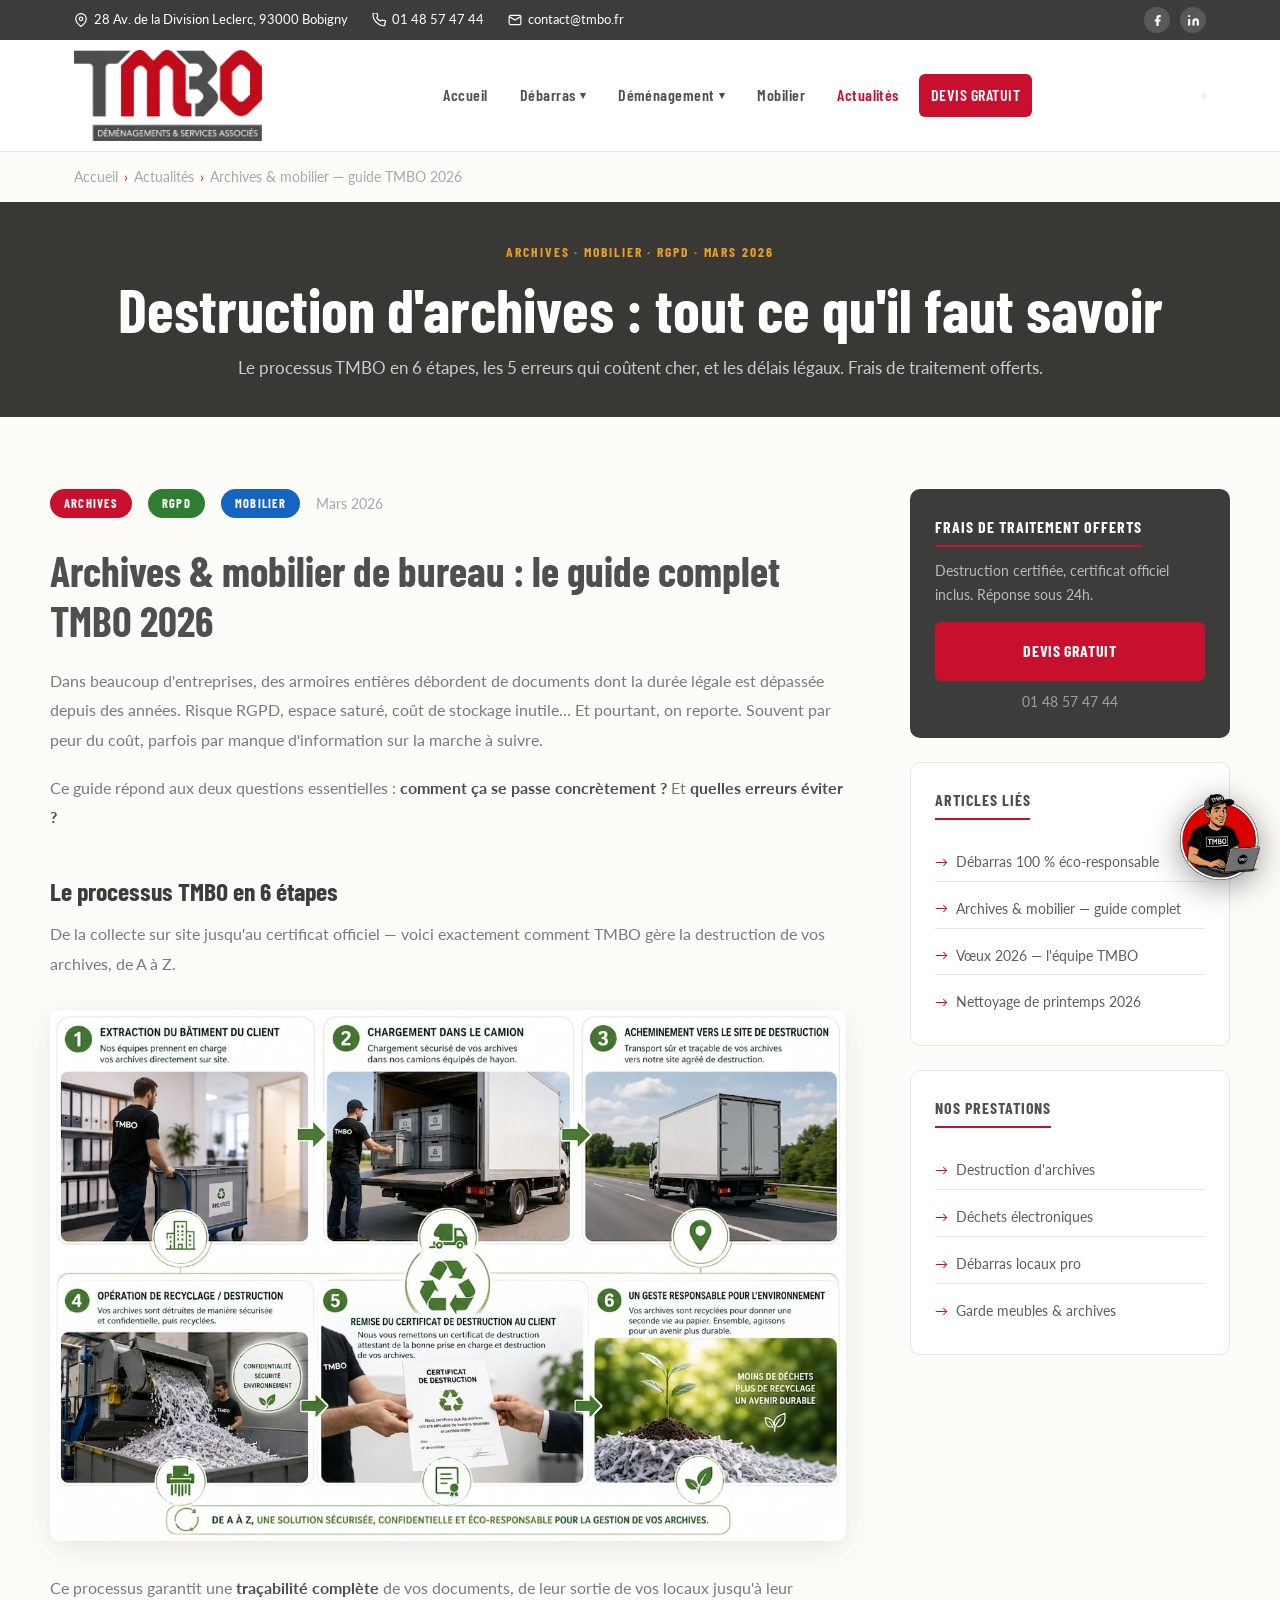
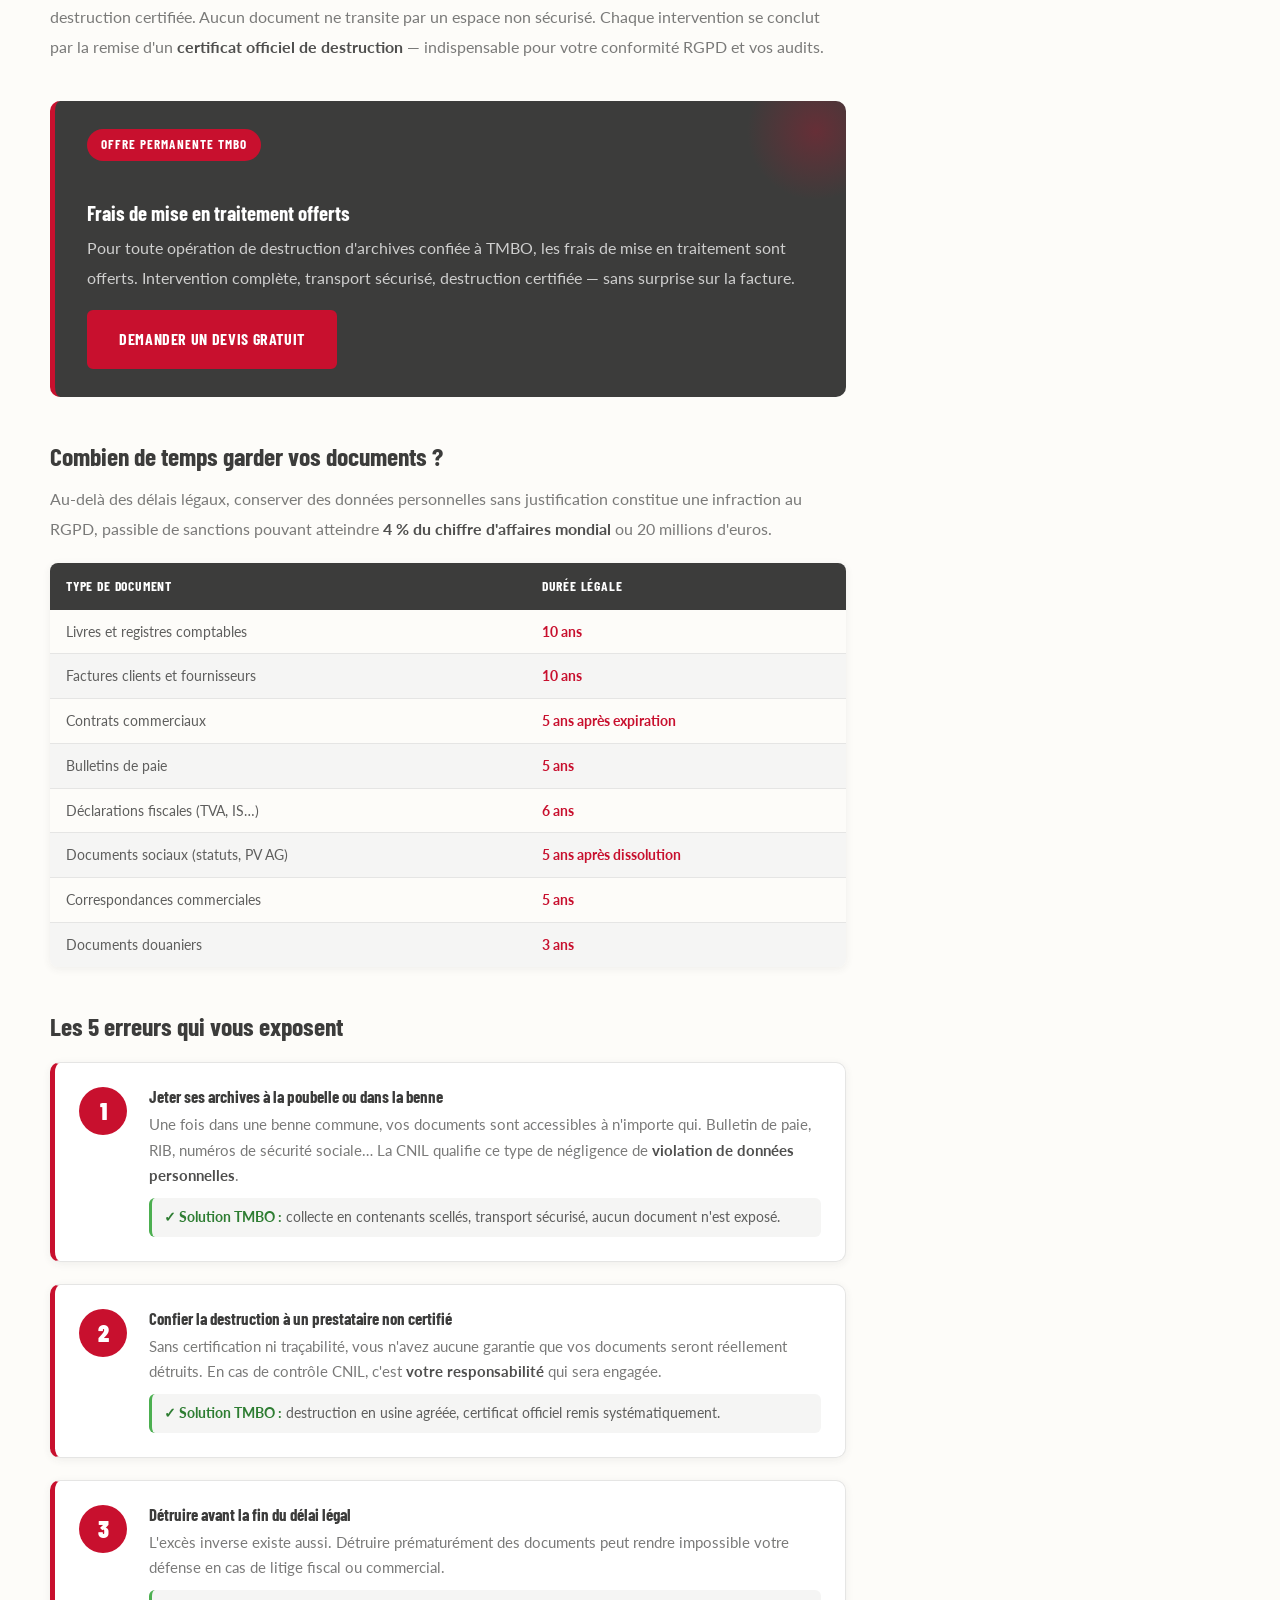
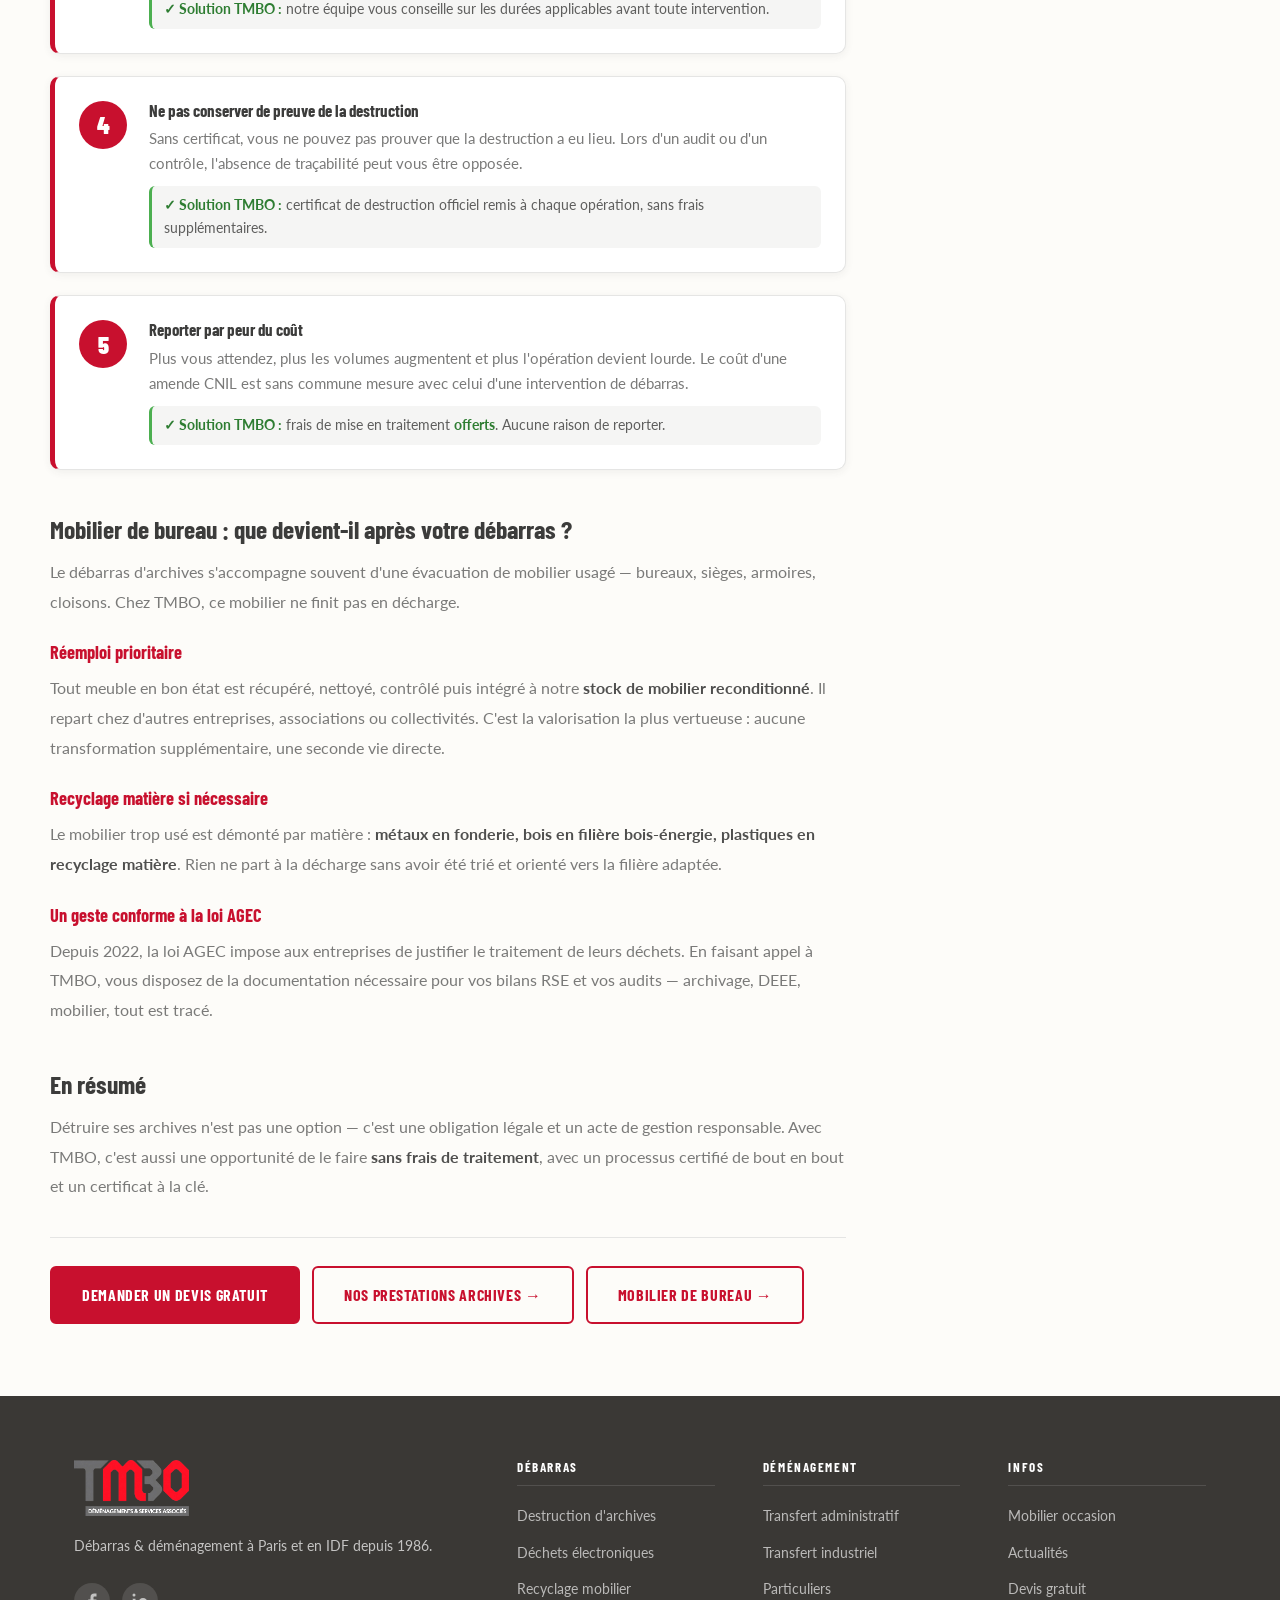
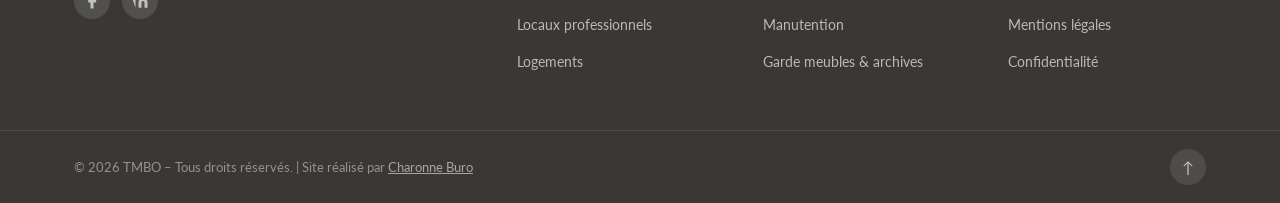
<file: actu-1-destruction-archives-frais-offerts.html>
<!DOCTYPE html>
<html lang="fr">
<head>
  <meta charset="UTF-8" />
  <meta name="viewport" content="width=device-width, initial-scale=1.0" />
  <meta name="description" content="Guide complet TMBO 2026 : destruction d'archives et mobilier — processus certifié, erreurs RGPD, délais légaux, économie circulaire. Frais offerts." />
  <title>Archives & mobilier : le guide complet TMBO 2026 – TMBO</title>
  <link rel="preconnect" href="https://fonts.googleapis.com" />
  <link rel="preconnect" href="https://fonts.gstatic.com" crossorigin />
  <link href="https://fonts.googleapis.com/css2?family=Barlow+Condensed:wght@400;600;700;900&family=Lato:wght@300;400;700&display=swap" rel="stylesheet" />
  <link rel="stylesheet" href="style.css" />
  <style>
    .article-layout { display:grid; grid-template-columns:1fr 320px; gap:64px; align-items:start; padding:72px 0; }
    .article-body h2 { font-size:1.6rem; margin:44px 0 14px; color:var(--grey-900); }
    .article-body h3 { font-size:1.15rem; margin:26px 0 10px; color:var(--red); }
    .article-body p { color:var(--grey-600); margin-bottom:18px; line-height:1.85; }
    .article-body strong { color:var(--grey-800); }
    .article-body ul { margin:0 0 20px 20px; list-style:disc; }
    .article-body ul li { color:var(--grey-600); margin-bottom:8px; line-height:1.7; }
    .article-hero-img { width:100%; border-radius:10px; margin-bottom:36px; box-shadow:var(--shadow-md); display:block; }
    .article-infog { width:100%; border-radius:10px; margin:32px 0; box-shadow:var(--shadow-md); display:block; }
    .article-meta { display:flex; align-items:center; gap:16px; margin-bottom:28px; flex-wrap:wrap; }
    .article-meta .tag { background:var(--red); color:var(--white); font-family:var(--font-title); font-size:.78rem; font-weight:700; letter-spacing:.1em; text-transform:uppercase; padding:4px 14px; border-radius:20px; }
    .article-meta .date { font-size:.88rem; color:var(--grey-400); }
    .article-body h1 { font-size:clamp(1.8rem,4vw,2.6rem); margin-bottom:20px; line-height:1.2; }

    /* Blocs erreur numérotés */
    .erreur-block { display:flex; gap:22px; align-items:flex-start; background:var(--white); border:1px solid var(--grey-200); border-radius:10px; padding:24px; margin:22px 0; box-shadow:var(--shadow-sm); border-left:5px solid var(--red); transition:box-shadow .25s; }
    .erreur-block:hover { box-shadow:var(--shadow-md); }
    .erreur-num { flex-shrink:0; width:48px; height:48px; background:var(--red); color:var(--white); border-radius:50%; display:flex; align-items:center; justify-content:center; font-family:var(--font-title); font-size:1.5rem; font-weight:900; }
    .erreur-content h3 { font-size:1.05rem; color:var(--grey-900); margin:0 0 6px; }
    .erreur-content p { color:var(--grey-600); font-size:.92rem; margin:0; line-height:1.7; }
    .erreur-content .solution { margin-top:10px; padding:8px 12px; background:var(--grey-100); border-radius:var(--radius); font-size:.87rem; color:var(--grey-700); border-left:3px solid #4caf50; }
    .erreur-content .solution strong { color:#2e7d32; }

    /* Offre */
    .offre-box { background:var(--grey-900); border-radius:10px; padding:28px 32px; margin:40px 0; border-left:5px solid var(--red); position:relative; overflow:hidden; }
    .offre-box::before { content:''; position:absolute; right:-40px; top:-40px; width:140px; height:140px; background:radial-gradient(circle,rgba(200,16,46,.3) 0%,transparent 70%); border-radius:50%; }
    .offre-box .offre-tag { display:inline-block; background:var(--red); color:var(--white); font-family:var(--font-title); font-weight:700; font-size:.82rem; letter-spacing:.08em; text-transform:uppercase; padding:5px 14px; border-radius:20px; margin-bottom:14px; }
    .offre-box h3 { color:var(--white); font-size:1.3rem; margin-bottom:8px; }
    .offre-box p { color:rgba(255,255,255,.75); margin-bottom:18px; }

    /* Tableau délais */
    .delais-table { width:100%; border-collapse:collapse; margin:20px 0 28px; border-radius:8px; overflow:hidden; box-shadow:var(--shadow-sm); }
    .delais-table th { background:var(--grey-900); color:var(--white); font-family:var(--font-title); font-size:.85rem; font-weight:700; letter-spacing:.06em; text-transform:uppercase; padding:12px 16px; text-align:left; }
    .delais-table td { padding:10px 16px; font-size:.9rem; color:var(--grey-700); border-bottom:1px solid var(--grey-200); }
    .delais-table tr:nth-child(even) td { background:var(--grey-100); }
    .delais-table tr:last-child td { border-bottom:none; }
    .delais-table td:last-child { color:var(--red); font-weight:700; }

    /* Sidebar */
    .article-sidebar { position:sticky; top:100px; display:flex; flex-direction:column; gap:24px; }
    .sidebar-card { background:var(--white); border:1px solid var(--grey-200); border-radius:10px; padding:24px; }
    .sidebar-card.dark { background:var(--grey-900); border-color:transparent; }
    .sidebar-card h4 { font-size:1rem; margin-bottom:12px; padding-bottom:8px; border-bottom:2px solid var(--red); display:inline-block; }
    .sidebar-card.dark h4 { color:var(--white); }
    .sidebar-card.dark p { color:rgba(255,255,255,.65); font-size:.9rem; margin-bottom:16px; }
    .sidebar-links { display:flex; flex-direction:column; gap:9px; margin-top:12px; }
    .sidebar-links a { font-size:.87rem; color:var(--grey-700); padding:7px 0; border-bottom:1px solid var(--grey-200); transition:color .25s; display:flex; align-items:center; gap:8px; }
    .sidebar-links a:last-child { border-bottom:none; }
    .sidebar-links a:hover { color:var(--red); }
    .sidebar-links a::before { content:'→'; color:var(--red); font-size:.8rem; }
    .breadcrumb { padding:14px 0; font-size:.85rem; color:var(--grey-400); }
    .breadcrumb a { color:var(--grey-400); } .breadcrumb a:hover { color:var(--red); }
    .breadcrumb span { color:var(--red); margin:0 6px; }
    @media(max-width:960px){ .article-layout{grid-template-columns:1fr;} .article-sidebar{position:static;} .erreur-block{flex-direction:column;gap:12px;} }
  </style>
</head>
<body>

  <header class="site-header" id="header">
    <div class="header-top">
      <div class="container header-top-inner">
        <div class="header-top-contact">
          <span><svg width="14" height="14" viewBox="0 0 24 24" fill="none" stroke="currentColor" stroke-width="2"><path d="M21 10c0 7-9 13-9 13s-9-6-9-13a9 9 0 0118 0z"/><circle cx="12" cy="10" r="3"/></svg> 28 Av. de la Division Leclerc, 93000 Bobigny</span>
          <span><svg width="14" height="14" viewBox="0 0 24 24" fill="none" stroke="currentColor" stroke-width="2"><path d="M22 16.92v3a2 2 0 01-2.18 2 19.79 19.79 0 01-8.63-3.07A19.5 19.5 0 013.07 9.81 19.79 19.79 0 012 1.18 2 2 0 013.97 0h3a2 2 0 012 1.72c.127.96.361 1.903.7 2.81a2 2 0 01-.45 2.11L8.09 7.91a16 16 0 006 6l1.27-1.27a2 2 0 012.11-.45c.907.339 1.85.573 2.81.7A2 2 0 0122 16.92z"/></svg> <a href="tel:+33148574744">01 48 57 47 44</a></span>
          <span><svg width="14" height="14" viewBox="0 0 24 24" fill="none" stroke="currentColor" stroke-width="2"><path d="M4 4h16c1.1 0 2 .9 2 2v12c0 1.1-.9 2-2 2H4c-1.1 0-2-.9-2-2V6c0-1.1.9-2 2-2z"/><polyline points="22,6 12,12 2,6"/></svg> <a href="mailto:contact@tmbo.fr">contact@tmbo.fr</a></span>
        </div>
        <div class="header-top-social">
          <a href="https://www.facebook.com/TMBO-203880733445598/" target="_blank" rel="noopener" aria-label="Facebook TMBO"><svg viewBox="0 0 24 24" fill="currentColor"><path d="M18 2h-3a5 5 0 00-5 5v3H7v4h3v8h4v-8h3l1-4h-4V7a1 1 0 011-1h3z"/></svg></a>
          <a href="https://www.linkedin.com/company/tmbo-93/" target="_blank" rel="noopener" aria-label="LinkedIn TMBO"><svg viewBox="0 0 24 24" fill="currentColor"><path d="M16 8a6 6 0 016 6v7h-4v-7a2 2 0 00-2-2 2 2 0 00-2 2v7h-4v-7a6 6 0 016-6zM2 9h4v12H2z"/><circle cx="4" cy="4" r="2"/></svg></a>
        </div>
      </div>
    </div>
    <div class="header-main">
      <div class="container header-main-inner">
        <a href="index.html" class="logo"><img src="img/logo_tmbo_debarras.png" alt="Logo TMBO"/></a>
        <nav class="nav-desktop">
          <a href="index.html">Accueil</a>
          <div class="nav-dropdown"><a href="debarras.html">Débarras <span class="arrow">▾</span></a><div class="dropdown-menu"><a href="debarras.html#papiers">Destruction d'archives</a><a href="debarras.html#deee">Déchets électroniques</a><a href="debarras.html#mobilier">Recyclage mobilier</a><a href="debarras.html#locaux">Locaux professionnels</a><a href="debarras.html#particuliers">Logements</a></div></div>
          <div class="nav-dropdown"><a href="demenagement.html">Déménagement <span class="arrow">▾</span></a><div class="dropdown-menu"><a href="demenagement.html#admin">Transfert administratif</a><a href="demenagement.html#industriel">Transfert industriel</a><a href="demenagement.html#particuliers">Particuliers</a><a href="demenagement.html#manutention">Manutention</a><a href="demenagement.html#garde">Garde meubles & archives</a></div></div>
          <a href="mobilier.html">Mobilier</a>
          <a href="actualites.html" class="active">Actualités</a>
          <a href="devis.html" class="btn-nav">Devis Gratuit</a>
        </nav>
        <button class="nav-toggle" aria-label="Menu" aria-expanded="false"><span></span><span></span><span></span></button>
      </div>
    </div>
    <nav class="nav-mobile" id="navMobile">
      <a href="index.html">Accueil</a><a href="debarras.html">Débarras</a><a href="demenagement.html">Déménagement</a><a href="mobilier.html">Mobilier</a><a href="actualites.html">Actualités</a>
      <a href="devis.html" class="btn-nav-mobile">Devis Gratuit</a>
    </nav>
  </header>

  <div class="breadcrumb"><div class="container"><a href="index.html">Accueil</a><span>›</span><a href="actualites.html">Actualités</a><span>›</span>Archives &amp; mobilier — guide TMBO 2026</div></div>

  <section class="page-hero"><div class="container">
    <span class="section-label">Archives · Mobilier · RGPD · Mars 2026</span>
    <h1>Destruction d'archives : tout ce qu'il faut savoir</h1>
    <p>Le processus TMBO en 6 étapes, les 5 erreurs qui coûtent cher, et les délais légaux. Frais de traitement offerts.</p>
  </div></section>

  <div class="container article-layout">
    <article class="article-body">
      <div class="article-meta">
        <span class="tag">Archives</span>
        <span class="tag" style="background:#2e7d32;">RGPD</span>
        <span class="tag" style="background:#1565c0;">Mobilier</span>
        <span class="date">Mars 2026</span>
      </div>

      <h1>Archives &amp; mobilier de bureau : le guide complet TMBO 2026</h1>

      <p>Dans beaucoup d'entreprises, des armoires entières débordent de documents dont la durée légale est dépassée depuis des années. Risque RGPD, espace saturé, coût de stockage inutile… Et pourtant, on reporte. Souvent par peur du coût, parfois par manque d'information sur la marche à suivre.</p>
      <p>Ce guide répond aux deux questions essentielles : <strong>comment ça se passe concrètement ?</strong> Et <strong>quelles erreurs éviter ?</strong></p>

      <h2>Le processus TMBO en 6 étapes</h2>
      <p>De la collecte sur site jusqu'au certificat officiel — voici exactement comment TMBO gère la destruction de vos archives, de A à Z.</p>

      <img class="article-infog" src="img/archives-processus.png"
        alt="Processus TMBO destruction archives en 6 étapes : extraction, chargement, transport, destruction, certificat, recyclage"
        loading="eager" />

      <p>Ce processus garantit une <strong>traçabilité complète</strong> de vos documents, de leur sortie de vos locaux jusqu'à leur destruction certifiée. Aucun document ne transite par un espace non sécurisé. Chaque intervention se conclut par la remise d'un <strong>certificat officiel de destruction</strong> — indispensable pour votre conformité RGPD et vos audits.</p>

      <div class="offre-box">
        <div class="offre-tag">Offre permanente TMBO</div>
        <h3>Frais de mise en traitement offerts</h3>
        <p>Pour toute opération de destruction d'archives confiée à TMBO, les frais de mise en traitement sont offerts. Intervention complète, transport sécurisé, destruction certifiée — sans surprise sur la facture.</p>
        <a href="devis.html" class="btn-primary">Demander un devis gratuit</a>
      </div>

      <h2>Combien de temps garder vos documents ?</h2>
      <p>Au-delà des délais légaux, conserver des données personnelles sans justification constitue une infraction au RGPD, passible de sanctions pouvant atteindre <strong>4 % du chiffre d'affaires mondial</strong> ou 20 millions d'euros.</p>

      <table class="delais-table">
        <thead><tr><th>Type de document</th><th>Durée légale</th></tr></thead>
        <tbody>
          <tr><td>Livres et registres comptables</td><td>10 ans</td></tr>
          <tr><td>Factures clients et fournisseurs</td><td>10 ans</td></tr>
          <tr><td>Contrats commerciaux</td><td>5 ans après expiration</td></tr>
          <tr><td>Bulletins de paie</td><td>5 ans</td></tr>
          <tr><td>Déclarations fiscales (TVA, IS…)</td><td>6 ans</td></tr>
          <tr><td>Documents sociaux (statuts, PV AG)</td><td>5 ans après dissolution</td></tr>
          <tr><td>Correspondances commerciales</td><td>5 ans</td></tr>
          <tr><td>Documents douaniers</td><td>3 ans</td></tr>
        </tbody>
      </table>

      <h2>Les 5 erreurs qui vous exposent</h2>

      <div class="erreur-block">
        <div class="erreur-num">1</div>
        <div class="erreur-content">
          <h3>Jeter ses archives à la poubelle ou dans la benne</h3>
          <p>Une fois dans une benne commune, vos documents sont accessibles à n'importe qui. Bulletin de paie, RIB, numéros de sécurité sociale… La CNIL qualifie ce type de négligence de <strong>violation de données personnelles</strong>.</p>
          <div class="solution"><strong>✓ Solution TMBO :</strong> collecte en contenants scellés, transport sécurisé, aucun document n'est exposé.</div>
        </div>
      </div>

      <div class="erreur-block">
        <div class="erreur-num">2</div>
        <div class="erreur-content">
          <h3>Confier la destruction à un prestataire non certifié</h3>
          <p>Sans certification ni traçabilité, vous n'avez aucune garantie que vos documents seront réellement détruits. En cas de contrôle CNIL, c'est <strong>votre responsabilité</strong> qui sera engagée.</p>
          <div class="solution"><strong>✓ Solution TMBO :</strong> destruction en usine agréée, certificat officiel remis systématiquement.</div>
        </div>
      </div>

      <div class="erreur-block">
        <div class="erreur-num">3</div>
        <div class="erreur-content">
          <h3>Détruire avant la fin du délai légal</h3>
          <p>L'excès inverse existe aussi. Détruire prématurément des documents peut rendre impossible votre défense en cas de litige fiscal ou commercial.</p>
          <div class="solution"><strong>✓ Solution TMBO :</strong> notre équipe vous conseille sur les durées applicables avant toute intervention.</div>
        </div>
      </div>

      <div class="erreur-block">
        <div class="erreur-num">4</div>
        <div class="erreur-content">
          <h3>Ne pas conserver de preuve de la destruction</h3>
          <p>Sans certificat, vous ne pouvez pas prouver que la destruction a eu lieu. Lors d'un audit ou d'un contrôle, l'absence de traçabilité peut vous être opposée.</p>
          <div class="solution"><strong>✓ Solution TMBO :</strong> certificat de destruction officiel remis à chaque opération, sans frais supplémentaires.</div>
        </div>
      </div>

      <div class="erreur-block">
        <div class="erreur-num">5</div>
        <div class="erreur-content">
          <h3>Reporter par peur du coût</h3>
          <p>Plus vous attendez, plus les volumes augmentent et plus l'opération devient lourde. Le coût d'une amende CNIL est sans commune mesure avec celui d'une intervention de débarras.</p>
          <div class="solution"><strong>✓ Solution TMBO :</strong> frais de mise en traitement <strong>offerts</strong>. Aucune raison de reporter.</div>
        </div>
      </div>


      <h2>Mobilier de bureau : que devient-il après votre débarras ?</h2>
      <p>Le débarras d'archives s'accompagne souvent d'une évacuation de mobilier usagé — bureaux, sièges, armoires, cloisons. Chez TMBO, ce mobilier ne finit pas en décharge.</p>

      <h3>Réemploi prioritaire</h3>
      <p>Tout meuble en bon état est récupéré, nettoyé, contrôlé puis intégré à notre <strong>stock de mobilier reconditionné</strong>. Il repart chez d'autres entreprises, associations ou collectivités. C'est la valorisation la plus vertueuse : aucune transformation supplémentaire, une seconde vie directe.</p>

      <h3>Recyclage matière si nécessaire</h3>
      <p>Le mobilier trop usé est démonté par matière : <strong>métaux en fonderie, bois en filière bois-énergie, plastiques en recyclage matière</strong>. Rien ne part à la décharge sans avoir été trié et orienté vers la filière adaptée.</p>

      <h3>Un geste conforme à la loi AGEC</h3>
      <p>Depuis 2022, la loi AGEC impose aux entreprises de justifier le traitement de leurs déchets. En faisant appel à TMBO, vous disposez de la documentation nécessaire pour vos bilans RSE et vos audits — archivage, DEEE, mobilier, tout est tracé.</p>

      <h2>En résumé</h2>
      <p>Détruire ses archives n'est pas une option — c'est une obligation légale et un acte de gestion responsable. Avec TMBO, c'est aussi une opportunité de le faire <strong>sans frais de traitement</strong>, avec un processus certifié de bout en bout et un certificat à la clé.</p>

      <div style="margin-top:36px;padding-top:28px;border-top:1px solid var(--grey-200);display:flex;gap:12px;flex-wrap:wrap;">
        <a href="devis.html" class="btn-primary">Demander un devis gratuit</a>
        <a href="debarras.html#papiers" class="btn-outline">Nos prestations archives →</a>
        <a href="mobilier.html" class="btn-outline">Mobilier de bureau →</a>
      </div>
    </article>

    <aside class="article-sidebar">
      <div class="sidebar-card dark">
        <h4>Frais de traitement offerts</h4>
        <p>Destruction certifiée, certificat officiel inclus. Réponse sous 24h.</p>
        <a href="devis.html" class="btn-primary" style="display:block;text-align:center;">Devis gratuit</a>
        <a href="tel:+33148574744" style="display:block;text-align:center;margin-top:10px;color:rgba(255,255,255,.5);font-size:.85rem;">01 48 57 47 44</a>
      </div>
      <div class="sidebar-card">
        <h4>Articles liés</h4>
        <div class="sidebar-links">
          <a href="actu-4-debarras-eco-responsable.html">Débarras 100 % éco-responsable</a>
          <a href="actu-1-destruction-archives-frais-offerts.html">Archives &amp; mobilier — guide complet</a>
          <a href="actu-5-bonne-annee-2026.html">Vœux 2026 — l'équipe TMBO</a>
          <a href="actu-6-nettoyage-printemps-2026.html">Nettoyage de printemps 2026</a>
        </div>
      </div>
      <div class="sidebar-card">
        <h4>Nos prestations</h4>
        <div class="sidebar-links">
          <a href="debarras.html#papiers">Destruction d'archives</a>
          <a href="debarras.html#deee">Déchets électroniques</a>
          <a href="debarras.html#locaux">Débarras locaux pro</a>
          <a href="demenagement.html#garde">Garde meubles & archives</a>
        </div>
      </div>
    </aside>
  </div>

  <footer class="site-footer">
    <div class="container footer-grid">
      <div class="footer-col footer-brand">
        <img src="img/logo_tmbo_debarras.png" alt="Logo TMBO"/>
        <p>Débarras &amp; déménagement à Paris et en IDF depuis 1986.</p>
        <div class="social-links">
          <a href="https://www.facebook.com/TMBO-203880733445598/" target="_blank" rel="noopener" aria-label="Facebook"><svg width="18" height="18" viewBox="0 0 24 24" fill="currentColor"><path d="M18 2h-3a5 5 0 00-5 5v3H7v4h3v8h4v-8h3l1-4h-4V7a1 1 0 011-1h3z"/></svg></a>
          <a href="https://www.linkedin.com/company/tmbo-93/" target="_blank" rel="noopener" aria-label="LinkedIn"><svg width="18" height="18" viewBox="0 0 24 24" fill="currentColor"><path d="M16 8a6 6 0 016 6v7h-4v-7a2 2 0 00-2-2 2 2 0 00-2 2v7h-4v-7a6 6 0 016-6zM2 9h4v12"/><circle cx="4" cy="4" r="2"/></svg></a>
        </div>
      </div>
      <div class="footer-col"><h4>Débarras</h4><ul>
        <li><a href="debarras.html#papiers">Destruction d'archives</a></li>
        <li><a href="debarras.html#deee">Déchets électroniques</a></li>
        <li><a href="debarras.html#mobilier">Recyclage mobilier</a></li>
        <li><a href="debarras.html#locaux">Locaux professionnels</a></li>
        <li><a href="debarras.html#particuliers">Logements</a></li>
      </ul></div>
      <div class="footer-col"><h4>Déménagement</h4><ul>
        <li><a href="demenagement.html#admin">Transfert administratif</a></li>
        <li><a href="demenagement.html#industriel">Transfert industriel</a></li>
        <li><a href="demenagement.html#particuliers">Particuliers</a></li>
        <li><a href="demenagement.html#manutention">Manutention</a></li>
        <li><a href="demenagement.html#garde">Garde meubles &amp; archives</a></li>
      </ul></div>
      <div class="footer-col"><h4>Infos</h4><ul>
        <li><a href="mobilier.html">Mobilier occasion</a></li>
        <li><a href="actualites.html">Actualités</a></li>
        <li><a href="devis.html">Devis gratuit</a></li>
        <li><a href="mentions-legales.html">Mentions légales</a></li>
        <li><a href="politique-confidentialite.html">Confidentialité</a></li>
      </ul></div>
    </div>
    <div class="footer-bottom"><div class="container">
      <p>© <span id="year"></span> TMBO – Tous droits réservés. | Site réalisé par <a href="https://www.charonneburo.com" target="_blank" rel="noopener" style="color:rgba(255,255,255,.55);text-decoration:underline;">Charonne Buro</a></p>
      <a href="#header" class="back-top" aria-label="Haut de page">↑</a>
    </div></div>
  </footer>

  <script>
    document.getElementById('year').textContent = new Date().getFullYear();
    const toggle = document.querySelector('.nav-toggle');
    const nav = document.getElementById('navMobile');
    if(toggle&&nav){toggle.addEventListener('click',()=>{const o=toggle.getAttribute('aria-expanded')==='true';toggle.setAttribute('aria-expanded',String(!o));nav.classList.toggle('open');toggle.classList.toggle('active');});}
    window.addEventListener('scroll',()=>{const h=document.getElementById('header');if(h)h.classList.toggle('scrolled',window.scrollY>60);});

    // Dropdown nav : délai de fermeture pour éviter disparition trop rapide
    document.querySelectorAll('.nav-dropdown').forEach(function(dd) {
      var timer;
      dd.addEventListener('mouseenter', function() {
        clearTimeout(timer);
        this.querySelector('.dropdown-menu').style.opacity = '1';
        this.querySelector('.dropdown-menu').style.pointerEvents = 'auto';
        this.querySelector('.dropdown-menu').style.transform = 'none';
      });
      dd.addEventListener('mouseleave', function() {
        var menu = this.querySelector('.dropdown-menu');
        timer = setTimeout(function() {
          menu.style.opacity = '';
          menu.style.pointerEvents = '';
          menu.style.transform = '';
        }, 200);
      });
    });
    const obs=new IntersectionObserver(entries=>{entries.forEach(e=>{if(e.isIntersecting){e.target.classList.add('visible');obs.unobserve(e.target);}});},{threshold:.08});
    document.querySelectorAll('.fade-in').forEach(el=>obs.observe(el));
  </script>
  <script src="mascotte.js"></script>
</body>
</html>
</file>
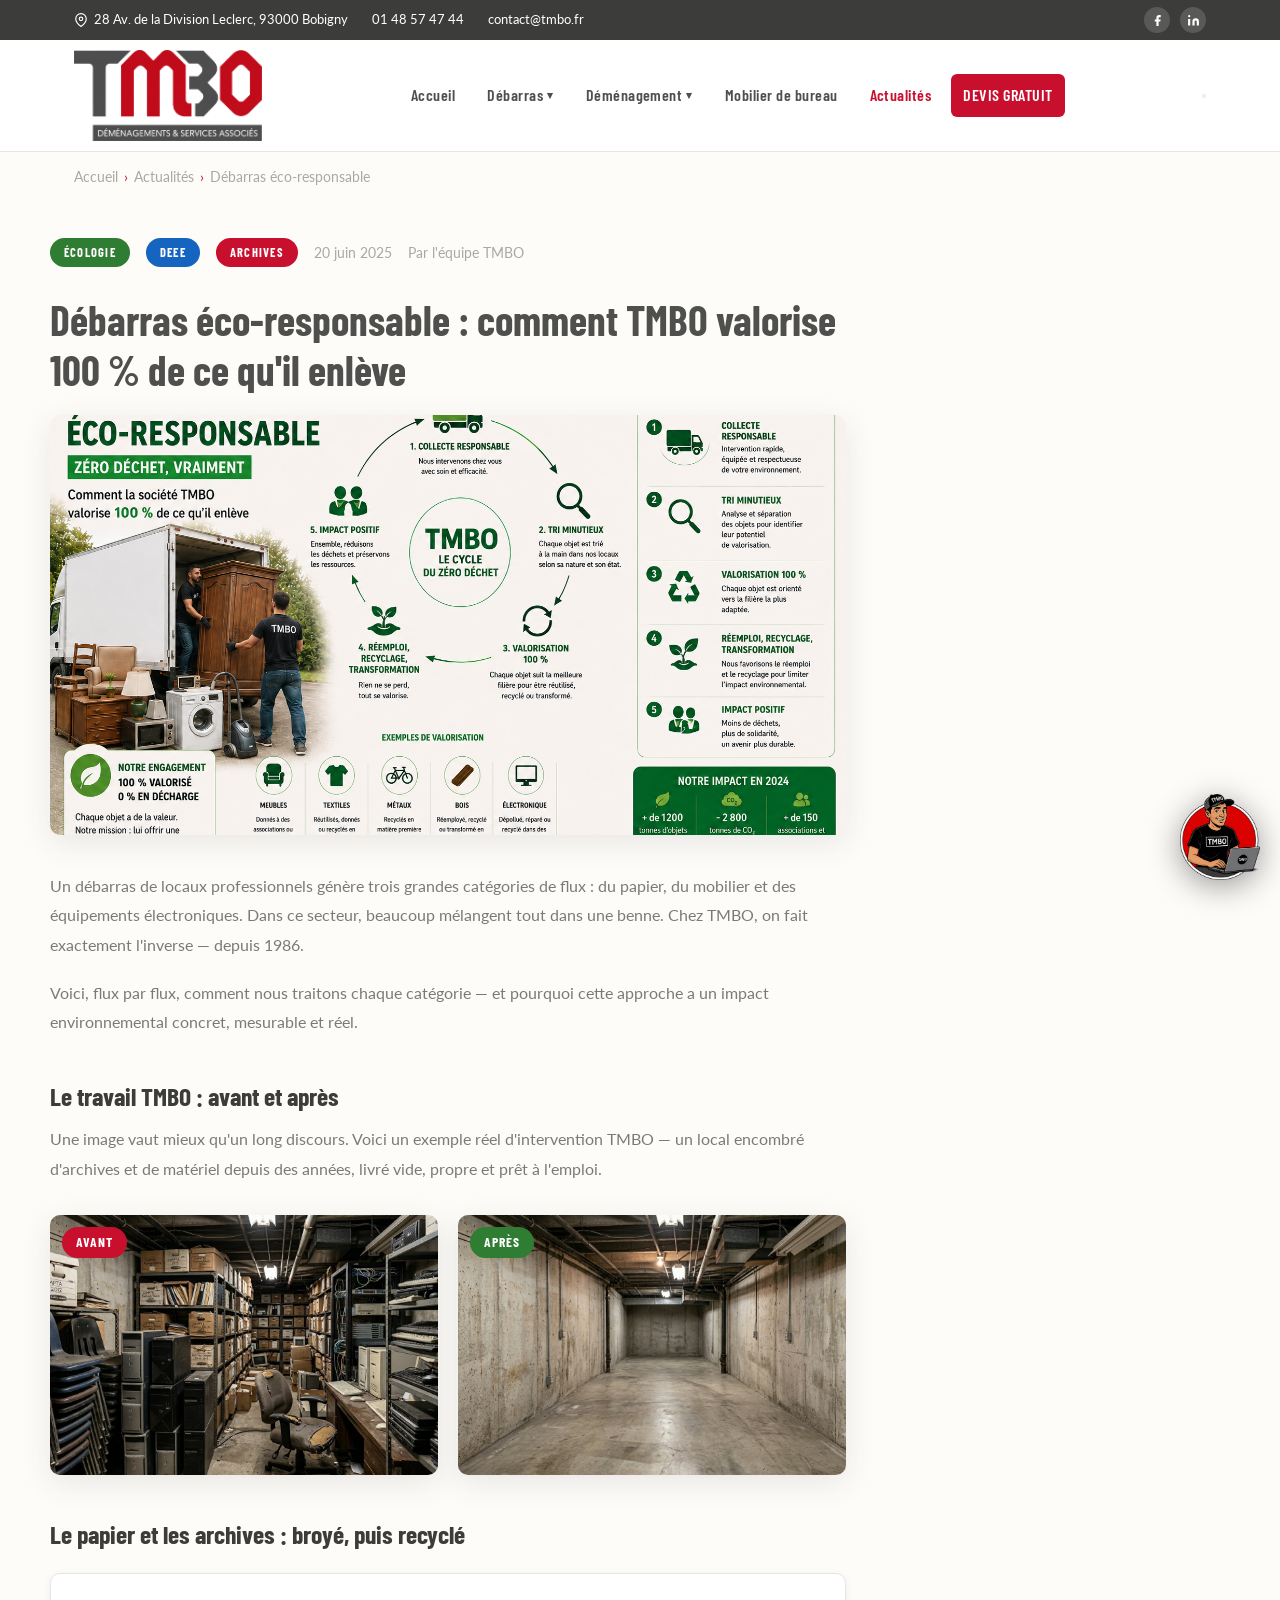
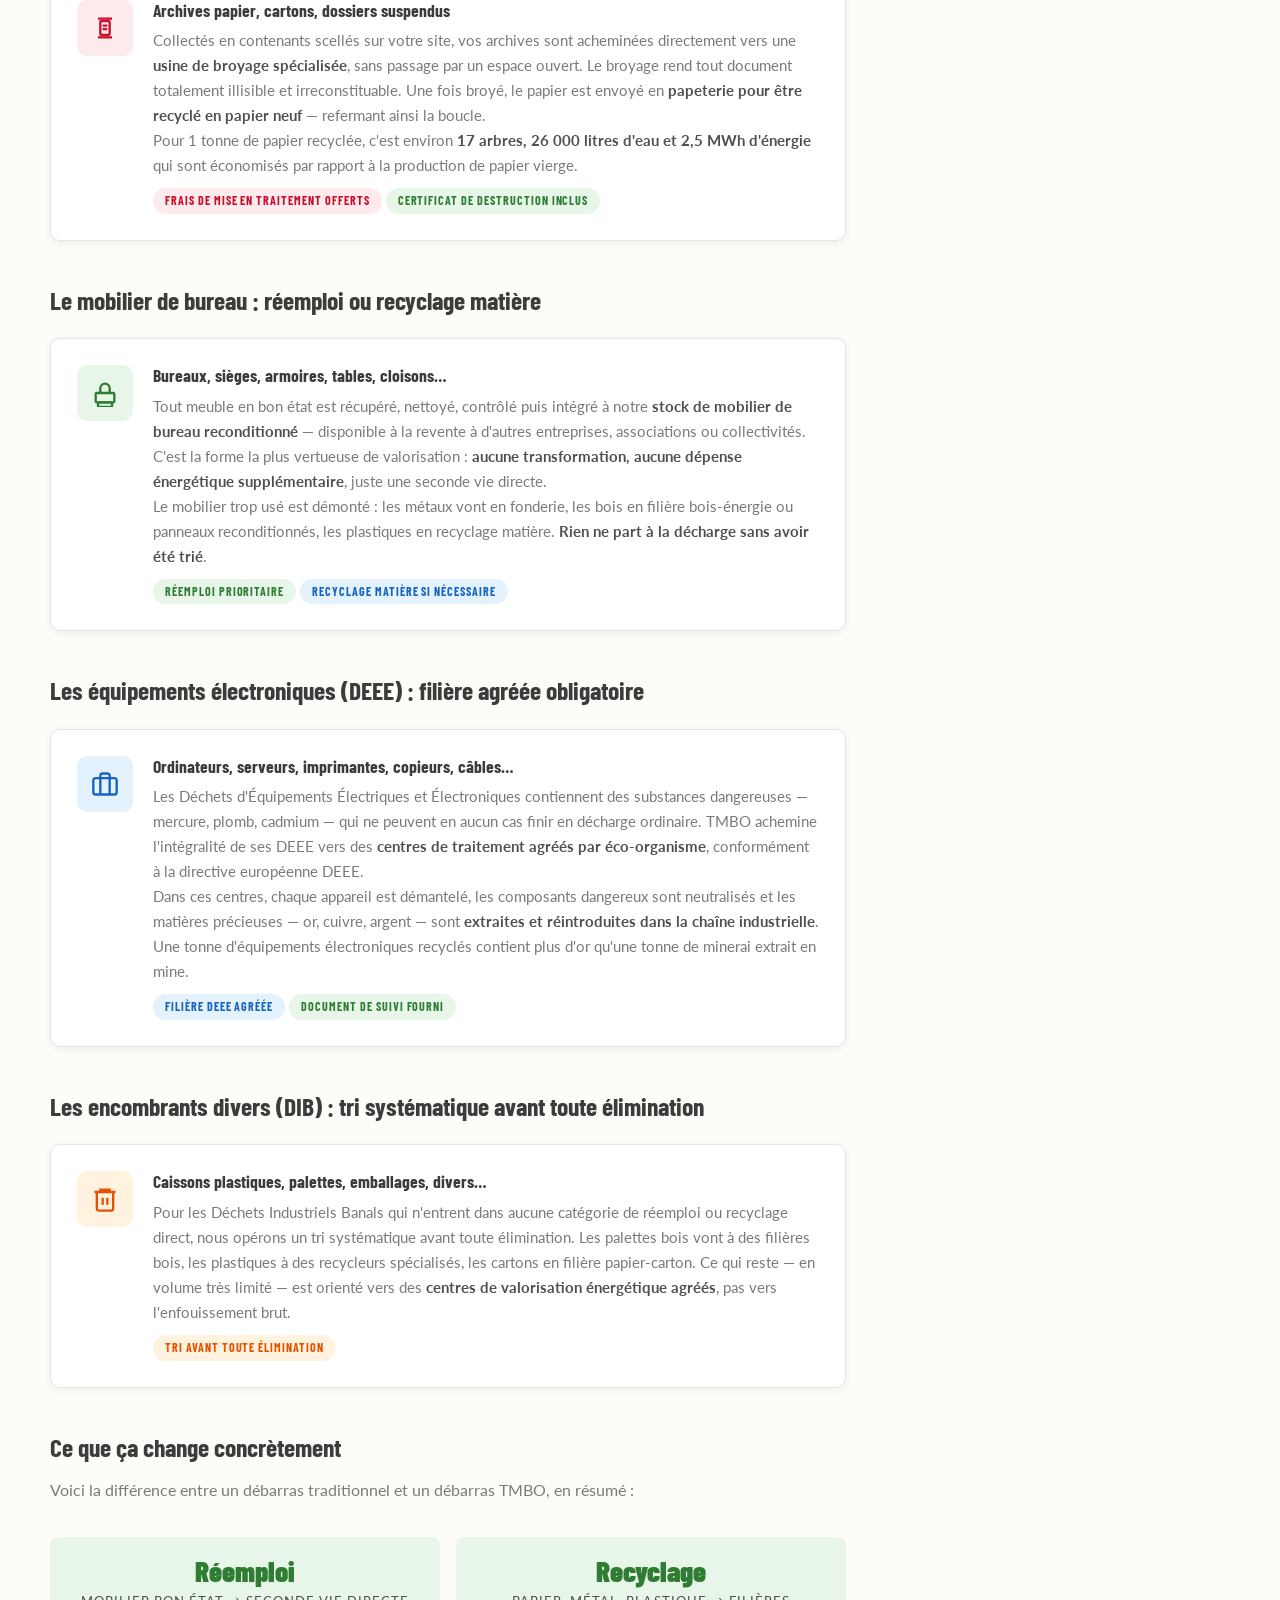
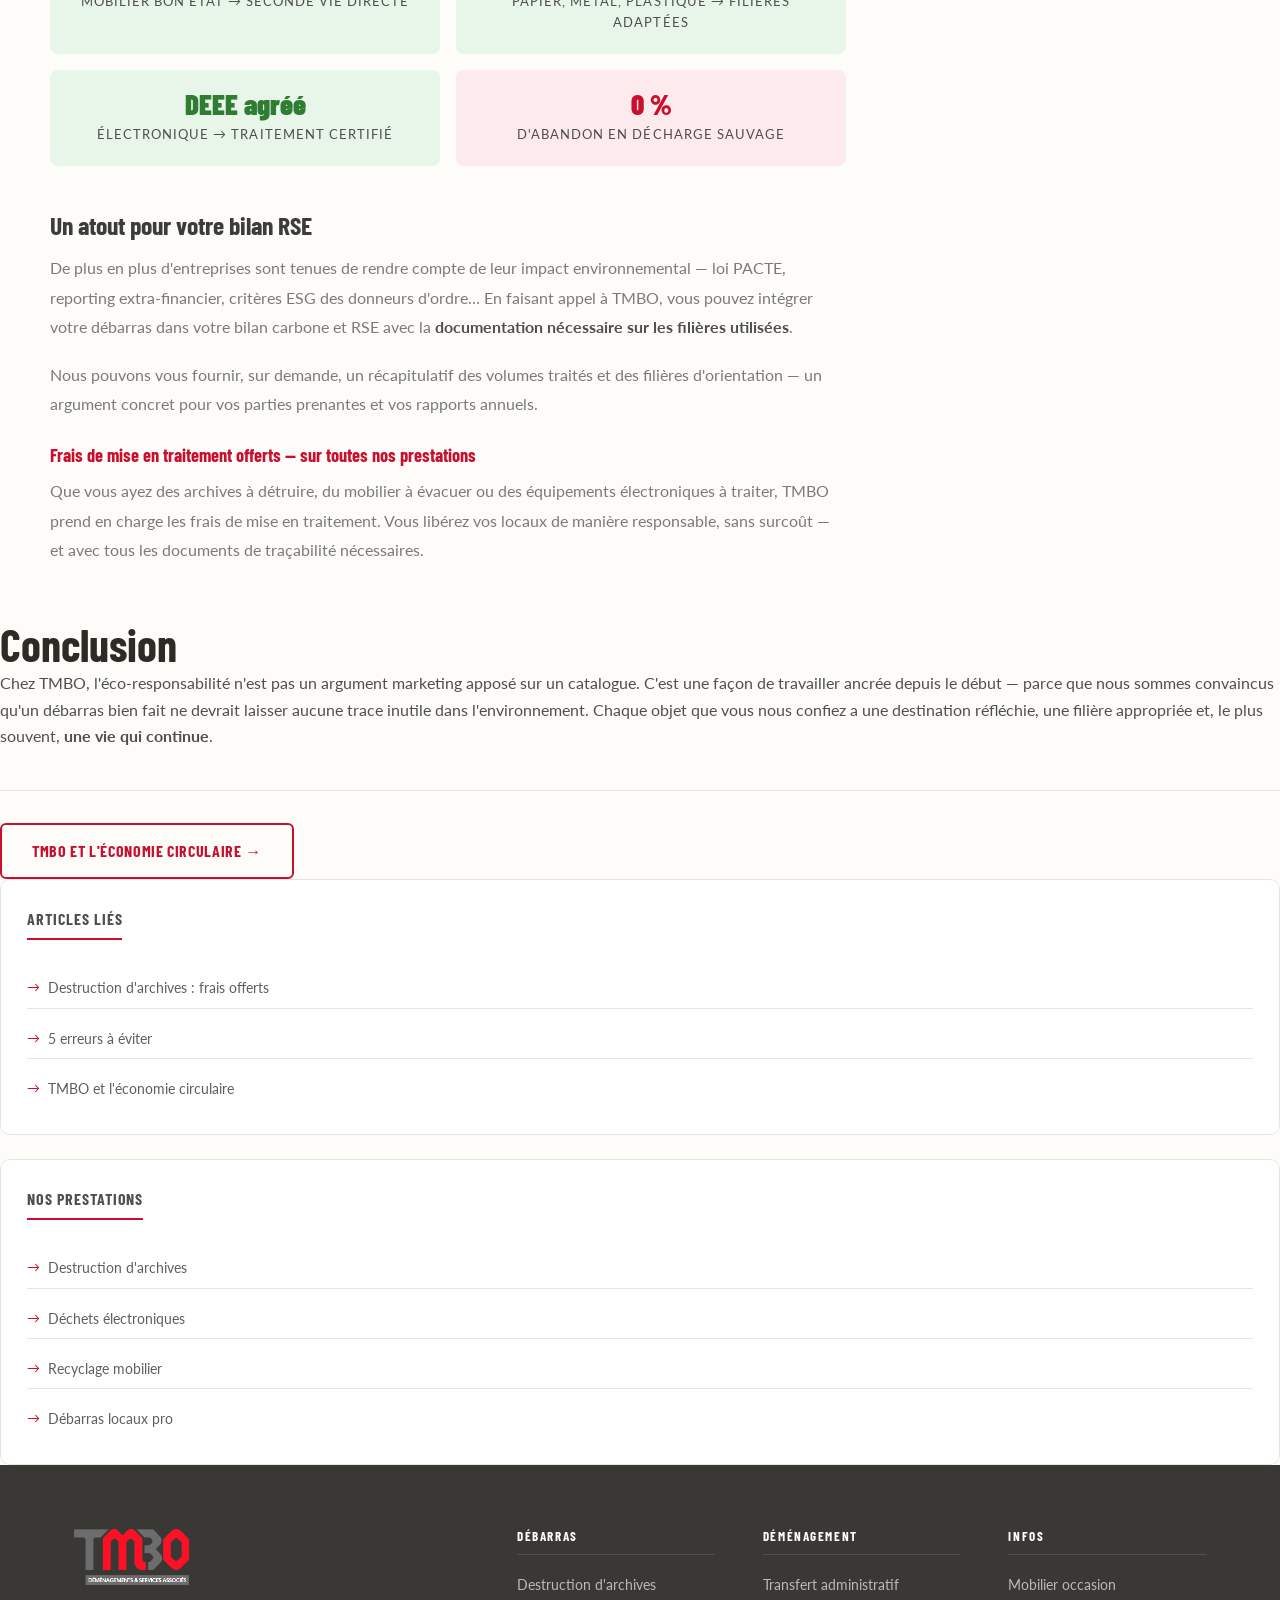
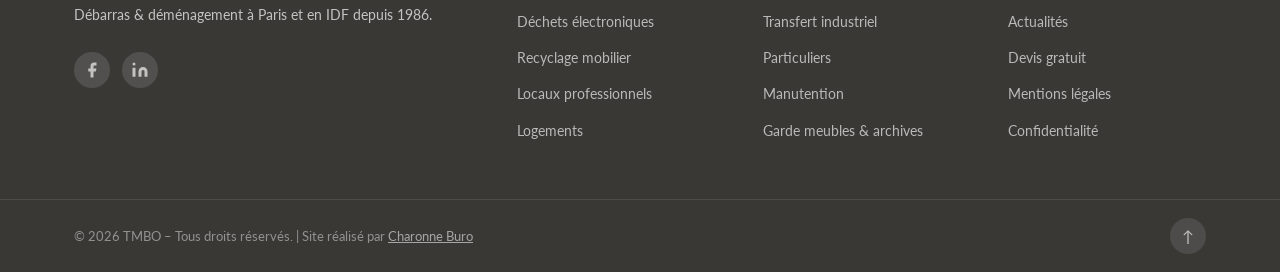
<file: actu-4-debarras-eco-responsable.html>
<!DOCTYPE html>
<html lang="fr">
<head>
  <meta charset="UTF-8" />
  <meta name="viewport" content="width=device-width, initial-scale=1.0" />
  <meta name="description" content="Papier recyclé, mobilier réemployé, électronique traité en filière DEEE… Comment TMBO valorise 100 % de ce qu'il enlève lors d'un débarras en Île-de-France." />
  <title>Débarras éco-responsable : comment TMBO valorise 100 % de ce qu'il enlève – TMBO</title>
  <link rel="preconnect" href="https://fonts.googleapis.com" />
  <link rel="preconnect" href="https://fonts.gstatic.com" crossorigin />
  <link href="https://fonts.googleapis.com/css2?family=Barlow+Condensed:wght@400;600;700;900&family=Lato:wght@300;400;700&display=swap" rel="stylesheet" />
  <link rel="stylesheet" href="style.css" />
  <style>
    .article-layout { display: grid; grid-template-columns: 1fr 320px; gap: 64px; align-items: start; padding: 36px 0; }
    .article-body h2 { font-size: 1.6rem; margin: 44px 0 14px; color: var(--grey-900); }
    .article-body h3 { font-size: 1.15rem; margin: 26px 0 10px; color: var(--red); }
    .article-body p { color: var(--grey-600); margin-bottom: 18px; line-height: 1.85; }
    .article-body strong { color: var(--grey-800); }
    .article-body ul { margin: 0 0 20px 20px; list-style: disc; }
    .article-body ul li { color: var(--grey-600); margin-bottom: 8px; line-height: 1.7; }
    .article-hero-img { width: 100%; border-radius: 10px; margin-bottom: 36px; box-shadow: var(--shadow-md); object-fit: cover; max-height: 420px; }
    .article-meta { display: flex; align-items: center; gap: 16px; margin-bottom: 28px; flex-wrap: wrap; }
    .article-meta .tag { background: var(--red); color: var(--white); font-family: var(--font-title); font-size: .78rem; font-weight: 700; letter-spacing: .1em; text-transform: uppercase; padding: 4px 14px; border-radius: 20px; }
    .article-meta .tag.green { background: #2e7d32; }
    .article-meta .tag.blue { background: #1565c0; }
    .article-meta .date, .article-meta .author { font-size: .88rem; color: var(--grey-400); }
    .article-body h1 { font-size: clamp(1.8rem, 4vw, 2.6rem); margin-bottom: 20px; line-height: 1.2; }

    /* Flux visuels */
    .flux-block {
      display: flex; gap: 20px; align-items: flex-start;
      background: var(--white); border: 1px solid var(--grey-200);
      border-radius: 10px; padding: 26px;
      margin: 24px 0; box-shadow: var(--shadow-sm);
    }
    .flux-icon { flex-shrink: 0; width: 56px; height: 56px; border-radius: 10px; display: flex; align-items: center; justify-content: center; }
    .flux-icon svg { width: 28px; height: 28px; }
    .flux-icon.rouge { background: var(--red-light); color: var(--red); }
    .flux-icon.vert { background: #e8f5e9; color: #2e7d32; }
    .flux-icon.bleu { background: #e3f2fd; color: #1565c0; }
    .flux-icon.orange { background: #fff3e0; color: #e65100; }
    .flux-content h3 { font-size: 1.1rem; color: var(--grey-900); margin: 0 0 8px; }
    .flux-content p { font-size: .92rem; color: var(--grey-600); margin: 0; line-height: 1.7; }
    .flux-content .filiere-tag { display: inline-block; margin-top: 10px; font-family: var(--font-title); font-size: .75rem; font-weight: 700; letter-spacing: .08em; text-transform: uppercase; padding: 3px 12px; border-radius: 20px; }
    .flux-content .filiere-tag.vert { background: #e8f5e9; color: #2e7d32; }
    .flux-content .filiere-tag.bleu { background: #e3f2fd; color: #1565c0; }
    .flux-content .filiere-tag.rouge { background: var(--red-light); color: var(--red); }
    .flux-content .filiere-tag.orange { background: #fff3e0; color: #e65100; }

    /* Bilan visuel */
    .bilan-grid { display: grid; grid-template-columns: 1fr 1fr; gap: 16px; margin: 32px 0; }
    .bilan-item { border-radius: 8px; padding: 20px; text-align: center; }
    .bilan-item.good { background: #e8f5e9; }
    .bilan-item.good strong { color: #2e7d32; }
    .bilan-item.bad { background: var(--red-light); }
    .bilan-item.bad strong { color: var(--red); }
    .bilan-item strong { display: block; font-family: var(--font-title); font-size: 1.8rem; font-weight: 900; line-height: 1; }
    .bilan-item span { font-size: .8rem; text-transform: uppercase; letter-spacing: .08em; margin-top: 6px; display: block; }

    .offre-box { background: var(--grey-900); border-radius: 10px; padding: 32px 36px; margin: 40px 0; border-left: 5px solid var(--red); position: relative; overflow: hidden; }
    .offre-box::before { content: ''; position: absolute; right: -40px; top: -40px; width: 160px; height: 160px; background: radial-gradient(circle, rgba(200,16,46,.3) 0%, transparent 70%); border-radius: 50%; }
    .offre-box .offre-tag { display: inline-block; background: var(--red); color: var(--white); font-family: var(--font-title); font-weight: 700; font-size: .85rem; letter-spacing: .08em; text-transform: uppercase; padding: 6px 16px; border-radius: 20px; margin-bottom: 16px; }
    .offre-box h3 { color: var(--white); font-size: 1.4rem; margin-bottom: 10px; }
    .offre-box p { color: rgba(255,255,255,.75); margin-bottom: 20px; }

    .article-sidebar { position: sticky; top: 100px; display: flex; flex-direction: column; gap: 24px; }
    .sidebar-card { background: var(--white); border: 1px solid var(--grey-200); border-radius: 10px; padding: 26px; }
    .sidebar-card.dark { background: var(--grey-900); border-color: transparent; }
    .sidebar-card h4 { font-size: 1rem; margin-bottom: 14px; padding-bottom: 10px; border-bottom: 2px solid var(--red); display: inline-block; }
    .sidebar-card.dark h4 { color: var(--white); }
    .sidebar-card.dark p { color: rgba(255,255,255,.65); font-size: .9rem; margin-bottom: 18px; }
    .sidebar-links { display: flex; flex-direction: column; gap: 10px; margin-top: 14px; }
    .sidebar-links a { font-size: .88rem; color: var(--grey-700); padding: 8px 0; border-bottom: 1px solid var(--grey-200); transition: color var(--transition); display: flex; align-items: center; gap: 8px; }
    .sidebar-links a:last-child { border-bottom: none; }
    .sidebar-links a:hover { color: var(--red); }
    .sidebar-links a::before { content: '→'; color: var(--red); font-size: .8rem; }
    .breadcrumb { padding: 14px 0; font-size: .85rem; color: var(--grey-400); }
    .breadcrumb a { color: var(--grey-400); } .breadcrumb a:hover { color: var(--red); }
    .breadcrumb span { color: var(--red); margin: 0 6px; }

    @media (max-width: 960px) { .article-layout { grid-template-columns: 1fr; } .article-sidebar { position: static; } .bilan-grid { grid-template-columns: 1fr; } }
    @media (max-width: 600px) { .flux-block { flex-direction: column; } }

    /* Avant / Après */
    .avant-apres { display:grid; grid-template-columns:1fr 1fr; gap:20px; margin:32px 0; }
    .aa-card { position:relative; border-radius:10px; overflow:hidden; box-shadow:var(--shadow-md); }
    .aa-card img { width:100%; height:260px; object-fit:cover; display:block; }
    .aa-label {
      position:absolute; top:12px; left:12px;
      background:var(--red); color:#fff;
      font-family:var(--font-title); font-size:.85rem; font-weight:700;
      letter-spacing:.08em; text-transform:uppercase;
      padding:4px 14px; border-radius:20px;
    }
    .aa-label.after { background:#2e7d32; }
    @media(max-width:600px){ .avant-apres{grid-template-columns:1fr;} }
  </style>
</head>
<body>

  <header class="site-header" id="header">
    <div class="header-top">
      <div class="container header-top-inner">
        <div class="header-top-contact">
          <span><svg width="14" height="14" viewBox="0 0 24 24" fill="none" stroke="currentColor" stroke-width="2"><path d="M21 10c0 7-9 13-9 13s-9-6-9-13a9 9 0 0118 0z"/><circle cx="12" cy="10" r="3"/></svg> 28 Av. de la Division Leclerc, 93000 Bobigny</span>
          <span><a href="tel:+33148574744">01 48 57 47 44</a></span>
          <span><a href="mailto:contact@tmbo.fr">contact@tmbo.fr</a></span>
        </div>
        <div class="header-top-social">
          <a href="https://www.facebook.com/TMBO-203880733445598/" target="_blank" rel="noopener" aria-label="Facebook TMBO">
            <svg viewBox="0 0 24 24" fill="currentColor"><path d="M18 2h-3a5 5 0 00-5 5v3H7v4h3v8h4v-8h3l1-4h-4V7a1 1 0 011-1h3z"/></svg>
          </a>
          <a href="https://www.linkedin.com/company/tmbo-93/" target="_blank" rel="noopener" aria-label="LinkedIn TMBO">
            <svg viewBox="0 0 24 24" fill="currentColor"><path d="M16 8a6 6 0 016 6v7h-4v-7a2 2 0 00-2-2 2 2 0 00-2 2v7h-4v-7a6 6 0 016-6zM2 9h4v12H2z"/><circle cx="4" cy="4" r="2"/></svg>
          </a>
        </div>
      </div>
</div>
    </div>
    <div class="header-main">
      <div class="container header-main-inner">
        <a href="index.html" class="logo"><img src="img/logo_tmbo_debarras.png"></a>
        <nav class="nav-desktop">
          <a href="index.html">Accueil</a>
          <div class="nav-dropdown"><a href="debarras.html">Débarras <span class="arrow">▾</span></a><div class="dropdown-menu"><a href="debarras.html#papiers">Destruction d'archives</a><a href="debarras.html#deee">Déchets électroniques</a><a href="debarras.html#mobilier">Recyclage mobilier</a><a href="debarras.html#locaux">Débarras locaux pro</a><a href="debarras.html#particuliers">Débarras particuliers</a></div></div>
          <div class="nav-dropdown"><a href="demenagement.html">Déménagement <span class="arrow">▾</span></a><div class="dropdown-menu"><a href="demenagement.html#admin">Transfert administratif</a><a href="demenagement.html#industriel">Transfert industriel</a><a href="demenagement.html#particuliers">Déménagement particuliers</a><a href="demenagement.html#manutention">Manutention interne</a><a href="demenagement.html#garde">Garde meubles & archives</a></div></div>
          <a href="mobilier.html">Mobilier de bureau</a>
          <a href="actualites.html" class="active">Actualités</a>
          <a href="devis.html" class="btn-nav">Devis Gratuit</a>
        </nav>
        <button class="nav-toggle" aria-label="Menu" aria-expanded="false"><span></span><span></span><span></span></button>
      </div>
    </div>
    <nav class="nav-mobile" id="navMobile">
      <a href="index.html">Accueil</a><a href="debarras.html">Débarras</a><a href="demenagement.html">Déménagement</a><a href="mobilier.html">Mobilier</a><a href="actualites.html">Actualités</a>
      <a href="devis.html" class="btn-nav-mobile">Devis Gratuit</a>
    </nav>
  </header>

  <div class="breadcrumb"><div class="container"><a href="index.html">Accueil</a><span>›</span><a href="actualites.html">Actualités</a><span>›</span>Débarras éco-responsable</div></div>

  <div class="container article-layout">
    <article class="article-body">
      <div class="article-meta">
        <span class="tag green">Écologie</span>
        <span class="tag blue">DEEE</span>
        <span class="tag">Archives</span>
        <span class="date">20 juin 2025</span>
        <span class="author">Par l'équipe TMBO</span>
      </div>

      <h1>Débarras éco-responsable : comment TMBO valorise 100 % de ce qu'il enlève</h1>

      <img class="article-hero-img" src="img/debarras-eco.png" alt="Poubelles de tri sélectif recyclage éco-responsable TMBO" loading="lazy" />

      <p>Un débarras de locaux professionnels génère trois grandes catégories de flux : du papier, du mobilier et des équipements électroniques. Dans ce secteur, beaucoup mélangent tout dans une benne. Chez TMBO, on fait exactement l'inverse — depuis 1986.</p>
      <p>Voici, flux par flux, comment nous traitons chaque catégorie — et pourquoi cette approche a un impact environnemental concret, mesurable et réel.</p>


      <h2>Le travail TMBO : avant et après</h2>
      <p>Une image vaut mieux qu'un long discours. Voici un exemple réel d'intervention TMBO — un local encombré d'archives et de matériel depuis des années, livré vide, propre et prêt à l'emploi.</p>

      <div class="avant-apres">
        <div class="aa-card">
          <img src="img/archives-avant.png" alt="Local avant intervention TMBO — archives et matériel accumulés"/>
          <span class="aa-label">Avant</span>
        </div>
        <div class="aa-card">
          <img src="img/archives-apres.png" alt="Local après intervention TMBO — vide et propre"/>
          <span class="aa-label after">Après</span>
        </div>
      </div>

      <h2>Le papier et les archives : broyé, puis recyclé</h2>

      <div class="flux-block">
        <div class="flux-icon rouge">
          <svg viewBox="0 0 24 24" fill="none" stroke="currentColor" stroke-width="2"><rect x="8" y="6" width="8" height="12" rx="1"/><path d="M6 4h12M6 20h12M10 10h4M10 13h4"/></svg>
        </div>
        <div class="flux-content">
          <h3>Archives papier, cartons, dossiers suspendus</h3>
          <p>Collectés en contenants scellés sur votre site, vos archives sont acheminées directement vers une <strong>usine de broyage spécialisée</strong>, sans passage par un espace ouvert. Le broyage rend tout document totalement illisible et irreconstituable. Une fois broyé, le papier est envoyé en <strong>papeterie pour être recyclé en papier neuf</strong> — refermant ainsi la boucle.</p>
          <p>Pour 1 tonne de papier recyclée, c'est environ <strong>17 arbres, 26 000 litres d'eau et 2,5 MWh d'énergie</strong> qui sont économisés par rapport à la production de papier vierge.</p>
          <span class="filiere-tag rouge">Frais de mise en traitement offerts</span>
          <span class="filiere-tag vert">Certificat de destruction inclus</span>
        </div>
      </div>

      <h2>Le mobilier de bureau : réemploi ou recyclage matière</h2>

      <div class="flux-block">
        <div class="flux-icon vert">
          <svg viewBox="0 0 24 24" fill="none" stroke="currentColor" stroke-width="2"><rect x="6" y="20" width="12" height="4" rx="1"/><rect x="4" y="12" width="16" height="8" rx="1"/><path d="M8 12V8a4 4 0 018 0v4"/></svg>
        </div>
        <div class="flux-content">
          <h3>Bureaux, sièges, armoires, tables, cloisons…</h3>
          <p>Tout meuble en bon état est récupéré, nettoyé, contrôlé puis intégré à notre <strong>stock de mobilier de bureau reconditionné</strong> — disponible à la revente à d'autres entreprises, associations ou collectivités. C'est la forme la plus vertueuse de valorisation : <strong>aucune transformation, aucune dépense énergétique supplémentaire</strong>, juste une seconde vie directe.</p>
          <p>Le mobilier trop usé est démonté : les métaux vont en fonderie, les bois en filière bois-énergie ou panneaux reconditionnés, les plastiques en recyclage matière. <strong>Rien ne part à la décharge sans avoir été trié</strong>.</p>
          <span class="filiere-tag vert">Réemploi prioritaire</span>
          <span class="filiere-tag bleu">Recyclage matière si nécessaire</span>
        </div>
      </div>

      <h2>Les équipements électroniques (DEEE) : filière agréée obligatoire</h2>

      <div class="flux-block">
        <div class="flux-icon bleu">
          <svg viewBox="0 0 24 24" fill="none" stroke="currentColor" stroke-width="2"><rect x="2" y="7" width="20" height="14" rx="2"/><path d="M16 21V5a2 2 0 00-2-2h-4a2 2 0 00-2 2v16"/></svg>
        </div>
        <div class="flux-content">
          <h3>Ordinateurs, serveurs, imprimantes, copieurs, câbles…</h3>
          <p>Les Déchets d'Équipements Électriques et Électroniques contiennent des substances dangereuses — mercure, plomb, cadmium — qui ne peuvent en aucun cas finir en décharge ordinaire. TMBO achemine l'intégralité de ses DEEE vers des <strong>centres de traitement agréés par éco-organisme</strong>, conformément à la directive européenne DEEE.</p>
          <p>Dans ces centres, chaque appareil est démantelé, les composants dangereux sont neutralisés et les matières précieuses — or, cuivre, argent — sont <strong>extraites et réintroduites dans la chaîne industrielle</strong>. Une tonne d'équipements électroniques recyclés contient plus d'or qu'une tonne de minerai extrait en mine.</p>
          <span class="filiere-tag bleu">Filière DEEE agréée</span>
          <span class="filiere-tag vert">Document de suivi fourni</span>
        </div>
      </div>

      <h2>Les encombrants divers (DIB) : tri systématique avant toute élimination</h2>

      <div class="flux-block">
        <div class="flux-icon orange">
          <svg viewBox="0 0 24 24" fill="none" stroke="currentColor" stroke-width="2"><path d="M3 6h18M8 6V4h8v2M19 6v14a2 2 0 01-2 2H7a2 2 0 01-2-2V6"/><line x1="10" y1="11" x2="10" y2="17"/><line x1="14" y1="11" x2="14" y2="17"/></svg>
        </div>
        <div class="flux-content">
          <h3>Caissons plastiques, palettes, emballages, divers…</h3>
          <p>Pour les Déchets Industriels Banals qui n'entrent dans aucune catégorie de réemploi ou recyclage direct, nous opérons un tri systématique avant toute élimination. Les palettes bois vont à des filières bois, les plastiques à des recycleurs spécialisés, les cartons en filière papier-carton. Ce qui reste — en volume très limité — est orienté vers des <strong>centres de valorisation énergétique agréés</strong>, pas vers l'enfouissement brut.</p>
          <span class="filiere-tag orange">Tri avant toute élimination</span>
        </div>
      </div>

      <h2>Ce que ça change concrètement</h2>
      <p>Voici la différence entre un débarras traditionnel et un débarras TMBO, en résumé :</p>

      <div class="bilan-grid">
        <div class="bilan-item good"><strong>Réemploi</strong><span>mobilier bon état → seconde vie directe</span></div>
        <div class="bilan-item good"><strong>Recyclage</strong><span>papier, métal, plastique → filières adaptées</span></div>
        <div class="bilan-item good"><strong>DEEE agréé</strong><span>électronique → traitement certifié</span></div>
        <div class="bilan-item bad"><strong>0 %</strong><span>d'abandon en décharge sauvage</span></div>
      </div>

      <h2>Un atout pour votre bilan RSE</h2>
      <p>De plus en plus d'entreprises sont tenues de rendre compte de leur impact environnemental — loi PACTE, reporting extra-financier, critères ESG des donneurs d'ordre… En faisant appel à TMBO, vous pouvez intégrer votre débarras dans votre bilan carbone et RSE avec la <strong>documentation nécessaire sur les filières utilisées</strong>.</p>
      <p>Nous pouvons vous fournir, sur demande, un récapitulatif des volumes traités et des filières d'orientation — un argument concret pour vos parties prenantes et vos rapports annuels.</p>
        <h3>Frais de mise en traitement offerts — sur toutes nos prestations</h3>
        <p>Que vous ayez des archives à détruire, du mobilier à évacuer ou des équipements électroniques à traiter, TMBO prend en charge les frais de mise en traitement. Vous libérez vos locaux de manière responsable, sans surcoût — et avec tous les documents de traçabilité nécessaires.</p>
      </div>

      <h2>Conclusion</h2>
      <p>Chez TMBO, l'éco-responsabilité n'est pas un argument marketing apposé sur un catalogue. C'est une façon de travailler ancrée depuis le début — parce que nous sommes convaincus qu'un débarras bien fait ne devrait laisser aucune trace inutile dans l'environnement. Chaque objet que vous nous confiez a une destination réfléchie, une filière appropriée et, le plus souvent, <strong>une vie qui continue</strong>.</p>

      <div style="margin-top:40px;padding-top:32px;border-top:1px solid var(--grey-200);display:flex;gap:12px;flex-wrap:wrap;">
        <a href="actu-3-mobilier-economie-circulaire.html" class="btn-outline">TMBO et l'économie circulaire →</a>
      </div>
    </article>

    <aside class="article-sidebar">
      <div class="sidebar-card">
        <h4>Articles liés</h4>
        <div class="sidebar-links">
          <a href="actu-1-destruction-archives-frais-offerts.html">Destruction d'archives : frais offerts</a>
          <a href="actu-1-destruction-archives-frais-offerts.html">5 erreurs à éviter</a>
          <a href="actu-3-mobilier-economie-circulaire.html">TMBO et l'économie circulaire</a>
        </div>
      </div>
      <div class="sidebar-card">
        <h4>Nos prestations</h4>
        <div class="sidebar-links">
          <a href="debarras.html#papiers">Destruction d'archives</a>
          <a href="debarras.html#deee">Déchets électroniques</a>
          <a href="debarras.html#mobilier">Recyclage mobilier</a>
          <a href="debarras.html#locaux">Débarras locaux pro</a>
        </div>
      </div>
    </aside>
  </div>

<footer class="site-footer">
    <div class="container footer-grid">
      <div class="footer-col footer-brand">
        <img src="img/logo_tmbo_debarras.png" alt="Logo TMBO"/>
        <p>Débarras &amp; déménagement à Paris et en IDF depuis 1986.</p>
        <div class="social-links">
          <a href="https://www.facebook.com/TMBO-203880733445598/" target="_blank" rel="noopener" aria-label="Facebook"><svg width="18" height="18" viewBox="0 0 24 24" fill="currentColor"><path d="M18 2h-3a5 5 0 00-5 5v3H7v4h3v8h4v-8h3l1-4h-4V7a1 1 0 011-1h3z"/></svg></a>
          <a href="https://www.linkedin.com/company/tmbo-93/" target="_blank" rel="noopener" aria-label="LinkedIn"><svg width="18" height="18" viewBox="0 0 24 24" fill="currentColor"><path d="M16 8a6 6 0 016 6v7h-4v-7a2 2 0 00-2-2 2 2 0 00-2 2v7h-4v-7a6 6 0 016-6zM2 9h4v12H2z"/><circle cx="4" cy="4" r="2"/></svg></a>
        </div>
      </div>
      <div class="footer-col"><h4>Débarras</h4><ul>
        <li><a href="debarras.html#papiers">Destruction d'archives</a></li>
        <li><a href="debarras.html#deee">Déchets électroniques</a></li>
        <li><a href="debarras.html#mobilier">Recyclage mobilier</a></li>
        <li><a href="debarras.html#locaux">Locaux professionnels</a></li>
        <li><a href="debarras.html#particuliers">Logements</a></li>
      </ul></div>
      <div class="footer-col"><h4>Déménagement</h4><ul>
        <li><a href="demenagement.html#admin">Transfert administratif</a></li>
        <li><a href="demenagement.html#industriel">Transfert industriel</a></li>
        <li><a href="demenagement.html#particuliers">Particuliers</a></li>
        <li><a href="demenagement.html#manutention">Manutention</a></li>
        <li><a href="demenagement.html#garde">Garde meubles &amp; archives</a></li>
      </ul></div>
      <div class="footer-col"><h4>Infos</h4><ul>
        <li><a href="mobilier.html">Mobilier occasion</a></li>
        <li><a href="actualites.html">Actualités</a></li>
        <li><a href="devis.html">Devis gratuit</a></li>
        <li><a href="mentions-legales.html">Mentions légales</a></li>
        <li><a href="politique-confidentialite.html">Confidentialité</a></li>
      </ul></div>
    </div>
    <div class="footer-bottom"><div class="container">
      <p>© <span id="year"></span> TMBO – Tous droits réservés. | Site réalisé par <a href="https://www.charonneburo.com" target="_blank" rel="noopener" style="color:rgba(255,255,255,.55);text-decoration:underline;">Charonne Buro</a></p>
      <a href="#header" class="back-top" aria-label="Haut de page">↑</a>
    </div></div>
  </footer>

      <script>
    document.getElementById('year').textContent = new Date().getFullYear();
    // Nav burger
    const toggle = document.querySelector('.nav-toggle');
    const nav = document.getElementById('navMobile');
    if(toggle&&nav){toggle.addEventListener('click',()=>{const o=toggle.getAttribute('aria-expanded')==='true';toggle.setAttribute('aria-expanded',String(!o));nav.classList.toggle('open');toggle.classList.toggle('active');});}
    // Header shadow on scroll
    window.addEventListener('scroll',()=>{const h=document.getElementById('header');if(h)h.classList.toggle('scrolled',window.scrollY>60);});
    // Fade-in observer — OBLIGATOIRE sinon les éléments restent invisibles

    // Dropdown nav : délai de fermeture pour éviter disparition trop rapide
    document.querySelectorAll('.nav-dropdown').forEach(function(dd) {
      var timer;
      dd.addEventListener('mouseenter', function() {
        clearTimeout(timer);
        this.querySelector('.dropdown-menu').style.opacity = '1';
        this.querySelector('.dropdown-menu').style.pointerEvents = 'auto';
        this.querySelector('.dropdown-menu').style.transform = 'none';
      });
      dd.addEventListener('mouseleave', function() {
        var menu = this.querySelector('.dropdown-menu');
        timer = setTimeout(function() {
          menu.style.opacity = '';
          menu.style.pointerEvents = '';
          menu.style.transform = '';
        }, 200);
      });
    });
    const obs=new IntersectionObserver(entries=>{entries.forEach(e=>{if(e.isIntersecting){e.target.classList.add('visible');obs.unobserve(e.target);}});},{threshold:.08});
    document.querySelectorAll('.fade-in').forEach(el=>obs.observe(el));
  </script>
  <script src="mascotte.js"></script>
</body>
</html>
</file>
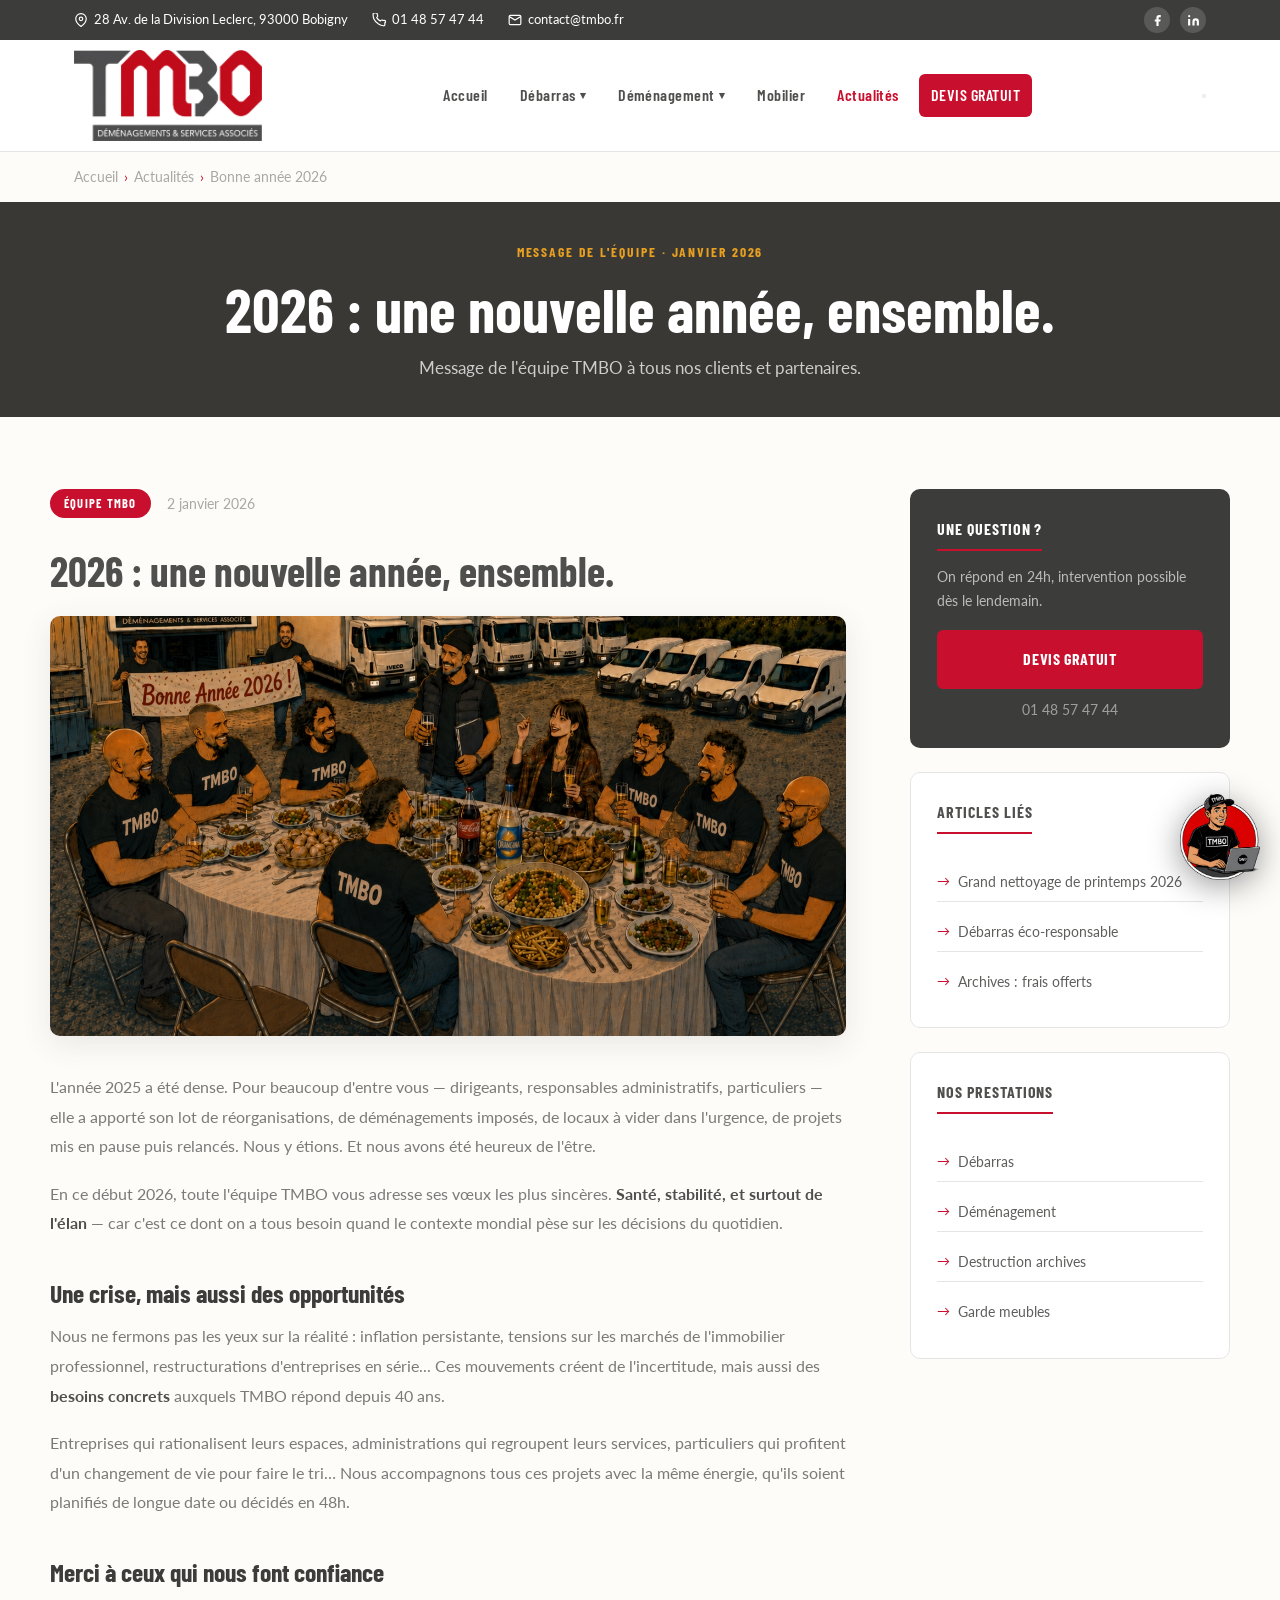
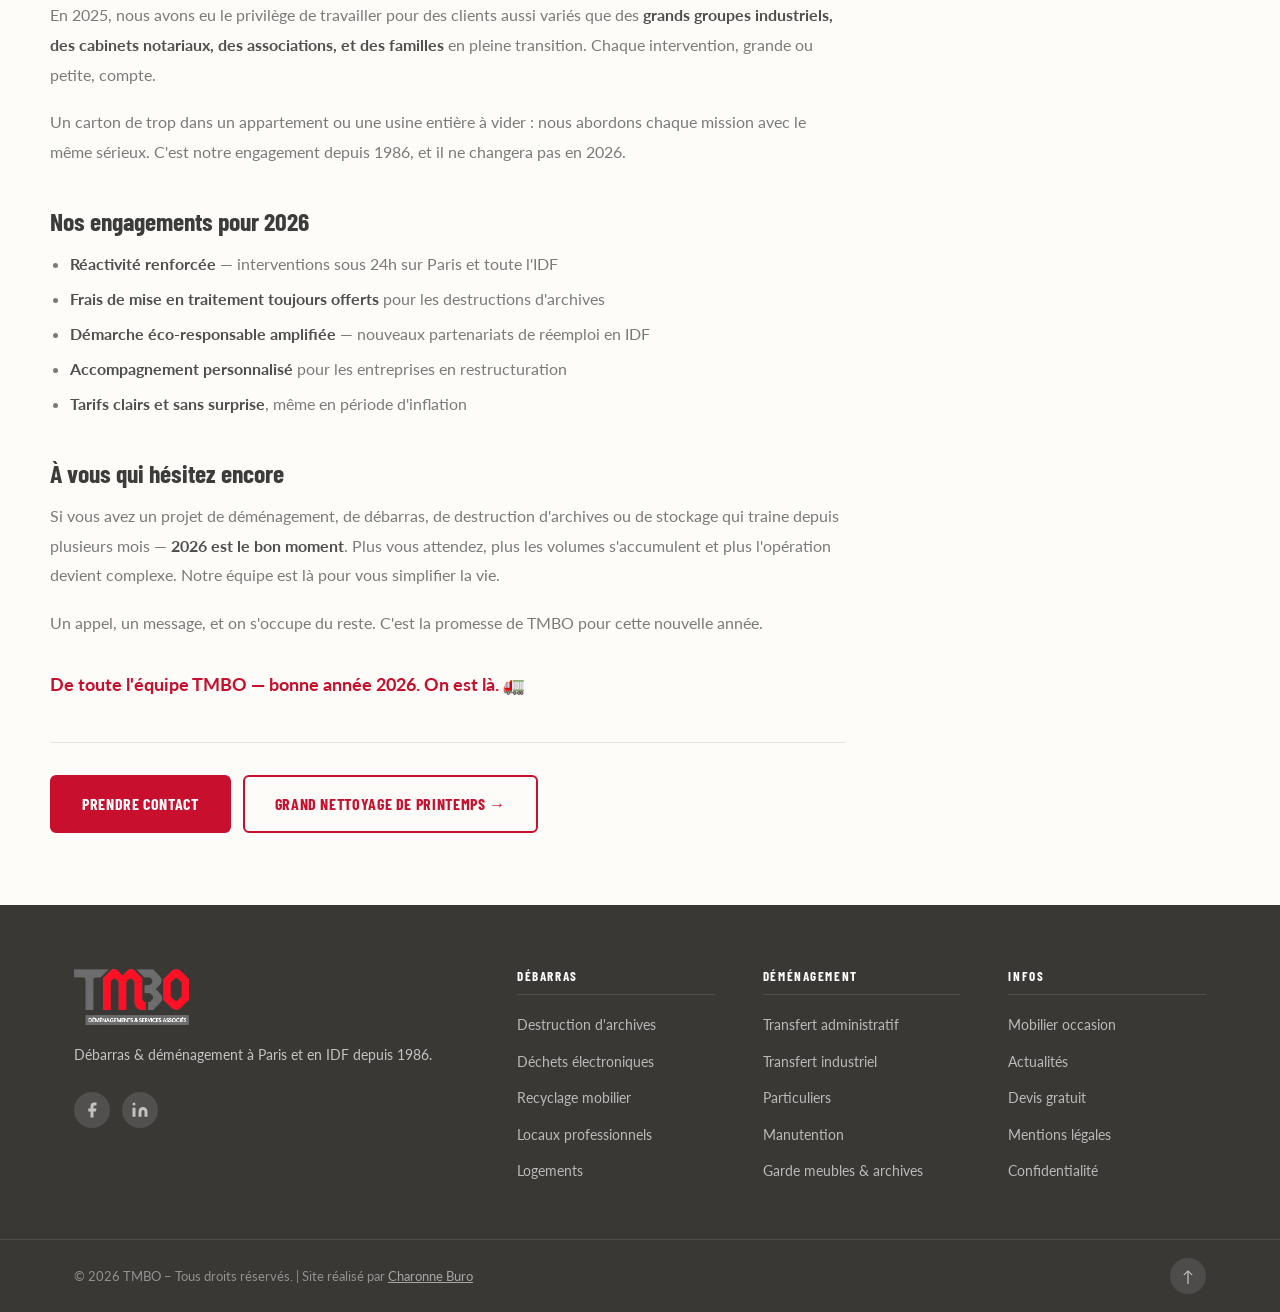
<file: actu-5-bonne-annee-2026.html>
<!DOCTYPE html>
<html lang="fr">
<head>
  <meta charset="UTF-8" />
  <meta name="viewport" content="width=device-width, initial-scale=1.0" />
  <meta name="description" content="TMBO vous souhaite une belle année 2026. Malgré les incertitudes économiques mondiales, nous restons à vos côtés pour déménager, débarrasser et avancer ensemble." />
  <title>Bonne année 2026 — TMBO reste à vos côtés – TMBO</title>
  <link rel="preconnect" href="https://fonts.googleapis.com" />
  <link rel="preconnect" href="https://fonts.gstatic.com" crossorigin />
  <link href="https://fonts.googleapis.com/css2?family=Barlow+Condensed:wght@400;600;700;900&family=Lato:wght@300;400;700&display=swap" rel="stylesheet" />
  <link rel="stylesheet" href="style.css" />
  <style>
    .article-layout { display:grid; grid-template-columns:1fr 320px; gap:64px; align-items:start; padding:72px 0; }
    .article-body h2 { font-size:1.6rem; margin:40px 0 14px; color:var(--grey-900); }
    .article-body h3 { font-size:1.15rem; margin:26px 0 10px; color:var(--red); }
    .article-body p { color:var(--grey-600); margin-bottom:18px; line-height:1.85; }
    .article-body strong { color:var(--grey-800); }
    .article-body ul { margin:0 0 20px 20px; list-style:disc; }
    .article-body ul li { color:var(--grey-600); margin-bottom:8px; line-height:1.7; }
    .article-hero-img { width:100%; border-radius:10px; margin-bottom:36px; box-shadow:var(--shadow-md); object-fit:cover; max-height:420px; }
    .article-meta { display:flex; align-items:center; gap:16px; margin-bottom:28px; flex-wrap:wrap; }
    .article-meta .tag { background:var(--red); color:var(--white); font-family:var(--font-title); font-size:.78rem; font-weight:700; letter-spacing:.1em; text-transform:uppercase; padding:4px 14px; border-radius:20px; }
    .article-meta .date, .article-meta .author { font-size:.88rem; color:var(--grey-400); }
    .article-body h1 { font-size:clamp(1.8rem,4vw,2.6rem); margin-bottom:20px; line-height:1.2; }
    .article-sidebar { position:sticky; top:100px; display:flex; flex-direction:column; gap:24px; }
    .sidebar-card { background:var(--white); border:1px solid var(--grey-200); border-radius:10px; padding:26px; }
    .sidebar-card.dark { background:var(--grey-900); border-color:transparent; }
    .sidebar-card h4 { font-size:1rem; margin-bottom:14px; padding-bottom:10px; border-bottom:2px solid var(--red); display:inline-block; }
    .sidebar-card.dark h4 { color:var(--white); }
    .sidebar-card.dark p { color:rgba(255,255,255,.65); font-size:.9rem; margin-bottom:18px; }
    .sidebar-links { display:flex; flex-direction:column; gap:10px; margin-top:14px; }
    .sidebar-links a { font-size:.88rem; color:var(--grey-700); padding:8px 0; border-bottom:1px solid var(--grey-200); transition:color .25s; display:flex; align-items:center; gap:8px; }
    .sidebar-links a:last-child { border-bottom:none; }
    .sidebar-links a:hover { color:var(--red); }
    .sidebar-links a::before { content:'→'; color:var(--red); font-size:.8rem; }
    .breadcrumb { padding:14px 0; font-size:.85rem; color:var(--grey-400); }
    .breadcrumb a { color:var(--grey-400); } .breadcrumb a:hover { color:var(--red); }
    .breadcrumb span { color:var(--red); margin:0 6px; }
    @media(max-width:960px){ .article-layout{grid-template-columns:1fr;} .article-sidebar{position:static;} }
  </style>
</head>
<body>
  <header class="site-header" id="header">
    <div class="header-top">
      <div class="container header-top-inner">
        <div class="header-top-contact">
          <span><svg width="14" height="14" viewBox="0 0 24 24" fill="none" stroke="currentColor" stroke-width="2"><path d="M21 10c0 7-9 13-9 13s-9-6-9-13a9 9 0 0118 0z"/><circle cx="12" cy="10" r="3"/></svg> 28 Av. de la Division Leclerc, 93000 Bobigny</span>
          <span><svg width="14" height="14" viewBox="0 0 24 24" fill="none" stroke="currentColor" stroke-width="2"><path d="M22 16.92v3a2 2 0 01-2.18 2 19.79 19.79 0 01-8.63-3.07A19.5 19.5 0 013.07 9.81 19.79 19.79 0 012 1.18 2 2 0 013.97 0h3a2 2 0 012 1.72c.127.96.361 1.903.7 2.81a2 2 0 01-.45 2.11L8.09 7.91a16 16 0 006 6l1.27-1.27a2 2 0 012.11-.45c.907.339 1.85.573 2.81.7A2 2 0 0122 16.92z"/></svg> <a href="tel:+33148574744">01 48 57 47 44</a></span>
          <span><svg width="14" height="14" viewBox="0 0 24 24" fill="none" stroke="currentColor" stroke-width="2"><path d="M4 4h16c1.1 0 2 .9 2 2v12c0 1.1-.9 2-2 2H4c-1.1 0-2-.9-2-2V6c0-1.1.9-2 2-2z"/><polyline points="22,6 12,12 2,6"/></svg> <a href="mailto:contact@tmbo.fr">contact@tmbo.fr</a></span>
        </div>
        <div class="header-top-social">
          <a href="https://www.facebook.com/TMBO-203880733445598/" target="_blank" rel="noopener" aria-label="Facebook TMBO"><svg viewBox="0 0 24 24" fill="currentColor"><path d="M18 2h-3a5 5 0 00-5 5v3H7v4h3v8h4v-8h3l1-4h-4V7a1 1 0 011-1h3z"/></svg></a>
          <a href="https://www.linkedin.com/company/tmbo-93/" target="_blank" rel="noopener" aria-label="LinkedIn TMBO"><svg viewBox="0 0 24 24" fill="currentColor"><path d="M16 8a6 6 0 016 6v7h-4v-7a2 2 0 00-2-2 2 2 0 00-2 2v7h-4v-7a6 6 0 016-6zM2 9h4v12H2z"/><circle cx="4" cy="4" r="2"/></svg></a>
        </div>
      </div>
    </div>
    <div class="header-main">
      <div class="container header-main-inner">
        <a href="index.html" class="logo"><img src="img/logo_tmbo_debarras.png" alt="Logo TMBO"/></a>
        <nav class="nav-desktop">
          <a href="index.html">Accueil</a>
          <div class="nav-dropdown"><a href="debarras.html">Débarras <span class="arrow">▾</span></a><div class="dropdown-menu"><a href="debarras.html#papiers">Destruction d'archives</a><a href="debarras.html#deee">Déchets électroniques</a><a href="debarras.html#mobilier">Recyclage mobilier</a><a href="debarras.html#locaux">Locaux professionnels</a><a href="debarras.html#particuliers">Logements</a></div></div>
          <div class="nav-dropdown"><a href="demenagement.html">Déménagement <span class="arrow">▾</span></a><div class="dropdown-menu"><a href="demenagement.html#admin">Transfert administratif</a><a href="demenagement.html#industriel">Transfert industriel</a><a href="demenagement.html#particuliers">Particuliers</a><a href="demenagement.html#manutention">Manutention</a><a href="demenagement.html#garde">Garde meubles & archives</a></div></div>
          <a href="mobilier.html">Mobilier</a>
          <a href="actualites.html" class="active">Actualités</a>
          <a href="devis.html" class="btn-nav">Devis Gratuit</a>
        </nav>
        <button class="nav-toggle" aria-label="Menu" aria-expanded="false"><span></span><span></span><span></span></button>
      </div>
    </div>
    <nav class="nav-mobile" id="navMobile">
      <a href="index.html">Accueil</a><a href="debarras.html">Débarras</a><a href="demenagement.html">Déménagement</a><a href="mobilier.html">Mobilier</a><a href="actualites.html">Actualités</a>
      <a href="devis.html" class="btn-nav-mobile">Devis Gratuit</a>
    </nav>
  </header>

  <div class="breadcrumb"><div class="container"><a href="index.html">Accueil</a><span>›</span><a href="actualites.html">Actualités</a><span>›</span>Bonne année 2026</div></div>
  <section class="page-hero"><div class="container"><span class="section-label">Message de l'équipe · Janvier 2026</span><h1>2026 : une nouvelle année, ensemble.</h1><p>Message de l'équipe TMBO à tous nos clients et partenaires.</p></div></section>

  <div class="container article-layout">
    <article class="article-body">
      <div class="article-meta">
        <span class="tag">Équipe TMBO</span>
        <span class="date">2 janvier 2026</span>
      </div>
      <h1>2026 : une nouvelle année, ensemble.</h1>

      <img class="article-hero-img" src="img/actu-bonne-annee-2026-hero.jpg" alt="Équipe souriante bonne année 2026 TMBO" loading="eager"/>

      <p>L'année 2025 a été dense. Pour beaucoup d'entre vous — dirigeants, responsables administratifs, particuliers — elle a apporté son lot de réorganisations, de déménagements imposés, de locaux à vider dans l'urgence, de projets mis en pause puis relancés. Nous y étions. Et nous avons été heureux de l'être.</p>

      <p>En ce début 2026, toute l'équipe TMBO vous adresse ses vœux les plus sincères. <strong>Santé, stabilité, et surtout de l'élan</strong> — car c'est ce dont on a tous besoin quand le contexte mondial pèse sur les décisions du quotidien.</p>

      <h2>Une crise, mais aussi des opportunités</h2>
      <p>Nous ne fermons pas les yeux sur la réalité : inflation persistante, tensions sur les marchés de l'immobilier professionnel, restructurations d'entreprises en série... Ces mouvements créent de l'incertitude, mais aussi des <strong>besoins concrets</strong> auxquels TMBO répond depuis 40 ans.</p>
      <p>Entreprises qui rationalisent leurs espaces, administrations qui regroupent leurs services, particuliers qui profitent d'un changement de vie pour faire le tri… Nous accompagnons tous ces projets avec la même énergie, qu'ils soient planifiés de longue date ou décidés en 48h.</p>

      <h2>Merci à ceux qui nous font confiance</h2>
      <p>En 2025, nous avons eu le privilège de travailler pour des clients aussi variés que des <strong>grands groupes industriels, des cabinets notariaux, des associations, et des familles</strong> en pleine transition. Chaque intervention, grande ou petite, compte.</p>
      <p>Un carton de trop dans un appartement ou une usine entière à vider : nous abordons chaque mission avec le même sérieux. C'est notre engagement depuis 1986, et il ne changera pas en 2026.</p>

      <h2>Nos engagements pour 2026</h2>
      <ul>
        <li><strong>Réactivité renforcée</strong> — interventions sous 24h sur Paris et toute l'IDF</li>
        <li><strong>Frais de mise en traitement toujours offerts</strong> pour les destructions d'archives</li>
        <li><strong>Démarche éco-responsable amplifiée</strong> — nouveaux partenariats de réemploi en IDF</li>
        <li><strong>Accompagnement personnalisé</strong> pour les entreprises en restructuration</li>
        <li><strong>Tarifs clairs et sans surprise</strong>, même en période d'inflation</li>
      </ul>

      <h2>À vous qui hésitez encore</h2>
      <p>Si vous avez un projet de déménagement, de débarras, de destruction d'archives ou de stockage qui traine depuis plusieurs mois — <strong>2026 est le bon moment</strong>. Plus vous attendez, plus les volumes s'accumulent et plus l'opération devient complexe. Notre équipe est là pour vous simplifier la vie.</p>
      <p>Un appel, un message, et on s'occupe du reste. C'est la promesse de TMBO pour cette nouvelle année.</p>

      <p style="font-size:1.1rem;font-weight:700;color:var(--red);margin-top:32px;">
        De toute l'équipe TMBO — bonne année 2026. On est là. 🚛
      </p>

      <div style="margin-top:40px;padding-top:32px;border-top:1px solid var(--grey-200);display:flex;gap:12px;flex-wrap:wrap;">
        <a href="devis.html" class="btn-primary">Prendre contact</a>
        <a href="actu-6-nettoyage-printemps-2026.html" class="btn-outline">Grand nettoyage de printemps →</a>
      </div>
    </article>
      <aside class="article-sidebar">
        <div class="sidebar-card dark">
          <h4>Une question ?</h4>
          <p>On répond en 24h, intervention possible dès le lendemain.</p>
          <a href="devis.html" class="btn-primary" style="display:block;text-align:center;">Devis gratuit</a>
          <a href="tel:+33148574744" style="display:block;text-align:center;margin-top:10px;color:rgba(255,255,255,.5);font-size:.85rem;">01 48 57 47 44</a>
        </div>
        <div class="sidebar-card">
          <h4>Articles liés</h4>
          <div class="sidebar-links">
            <a href="actu-6-nettoyage-printemps-2026.html">Grand nettoyage de printemps 2026</a>
            <a href="actu-4-debarras-eco-responsable.html">Débarras éco-responsable</a>
            <a href="actu-1-destruction-archives-frais-offerts.html">Archives : frais offerts</a>
          </div>
        </div>
        <div class="sidebar-card">
          <h4>Nos prestations</h4>
          <div class="sidebar-links">
            <a href="debarras.html">Débarras</a>
            <a href="demenagement.html">Déménagement</a>
            <a href="debarras.html#papiers">Destruction archives</a>
            <a href="demenagement.html#garde">Garde meubles</a>
          </div>
        </div>
      </aside>
  </div>

<footer class="site-footer">
    <div class="container footer-grid">
      <div class="footer-col footer-brand">
        <img src="img/logo_tmbo_debarras.png" alt="Logo TMBO"/>
        <p>Débarras &amp; déménagement à Paris et en IDF depuis 1986.</p>
        <div class="social-links">
          <a href="https://www.facebook.com/TMBO-203880733445598/" target="_blank" rel="noopener" aria-label="Facebook"><svg width="18" height="18" viewBox="0 0 24 24" fill="currentColor"><path d="M18 2h-3a5 5 0 00-5 5v3H7v4h3v8h4v-8h3l1-4h-4V7a1 1 0 011-1h3z"/></svg></a>
          <a href="https://www.linkedin.com/company/tmbo-93/" target="_blank" rel="noopener" aria-label="LinkedIn"><svg width="18" height="18" viewBox="0 0 24 24" fill="currentColor"><path d="M16 8a6 6 0 016 6v7h-4v-7a2 2 0 00-2-2 2 2 0 00-2 2v7h-4v-7a6 6 0 016-6zM2 9h4v12H2z"/><circle cx="4" cy="4" r="2"/></svg></a>
        </div>
      </div>
      <div class="footer-col"><h4>Débarras</h4><ul>
        <li><a href="debarras.html#papiers">Destruction d'archives</a></li>
        <li><a href="debarras.html#deee">Déchets électroniques</a></li>
        <li><a href="debarras.html#mobilier">Recyclage mobilier</a></li>
        <li><a href="debarras.html#locaux">Locaux professionnels</a></li>
        <li><a href="debarras.html#particuliers">Logements</a></li>
      </ul></div>
      <div class="footer-col"><h4>Déménagement</h4><ul>
        <li><a href="demenagement.html#admin">Transfert administratif</a></li>
        <li><a href="demenagement.html#industriel">Transfert industriel</a></li>
        <li><a href="demenagement.html#particuliers">Particuliers</a></li>
        <li><a href="demenagement.html#manutention">Manutention</a></li>
        <li><a href="demenagement.html#garde">Garde meubles &amp; archives</a></li>
      </ul></div>
      <div class="footer-col"><h4>Infos</h4><ul>
        <li><a href="mobilier.html">Mobilier occasion</a></li>
        <li><a href="actualites.html">Actualités</a></li>
        <li><a href="devis.html">Devis gratuit</a></li>
        <li><a href="mentions-legales.html">Mentions légales</a></li>
        <li><a href="politique-confidentialite.html">Confidentialité</a></li>
      </ul></div>
    </div>
    <div class="footer-bottom"><div class="container">
      <p>© <span id="year"></span> TMBO – Tous droits réservés. | Site réalisé par <a href="https://www.charonneburo.com" target="_blank" rel="noopener" style="color:rgba(255,255,255,.55);text-decoration:underline;">Charonne Buro</a></p>
      <a href="#header" class="back-top" aria-label="Haut de page">↑</a>
    </div></div>
  </footer>
      <script>
    document.getElementById('year').textContent = new Date().getFullYear();
    // Nav burger
    const toggle = document.querySelector('.nav-toggle');
    const nav = document.getElementById('navMobile');
    if(toggle&&nav){toggle.addEventListener('click',()=>{const o=toggle.getAttribute('aria-expanded')==='true';toggle.setAttribute('aria-expanded',String(!o));nav.classList.toggle('open');toggle.classList.toggle('active');});}
    // Header shadow on scroll
    window.addEventListener('scroll',()=>{const h=document.getElementById('header');if(h)h.classList.toggle('scrolled',window.scrollY>60);});
    // Fade-in observer — OBLIGATOIRE sinon les éléments restent invisibles

    // Dropdown nav : délai de fermeture pour éviter disparition trop rapide
    document.querySelectorAll('.nav-dropdown').forEach(function(dd) {
      var timer;
      dd.addEventListener('mouseenter', function() {
        clearTimeout(timer);
        this.querySelector('.dropdown-menu').style.opacity = '1';
        this.querySelector('.dropdown-menu').style.pointerEvents = 'auto';
        this.querySelector('.dropdown-menu').style.transform = 'none';
      });
      dd.addEventListener('mouseleave', function() {
        var menu = this.querySelector('.dropdown-menu');
        timer = setTimeout(function() {
          menu.style.opacity = '';
          menu.style.pointerEvents = '';
          menu.style.transform = '';
        }, 200);
      });
    });
    const obs=new IntersectionObserver(entries=>{entries.forEach(e=>{if(e.isIntersecting){e.target.classList.add('visible');obs.unobserve(e.target);}});},{threshold:.08});
    document.querySelectorAll('.fade-in').forEach(el=>obs.observe(el));
  </script>
  <script src="mascotte.js"></script>
</body>
</html>
</file>
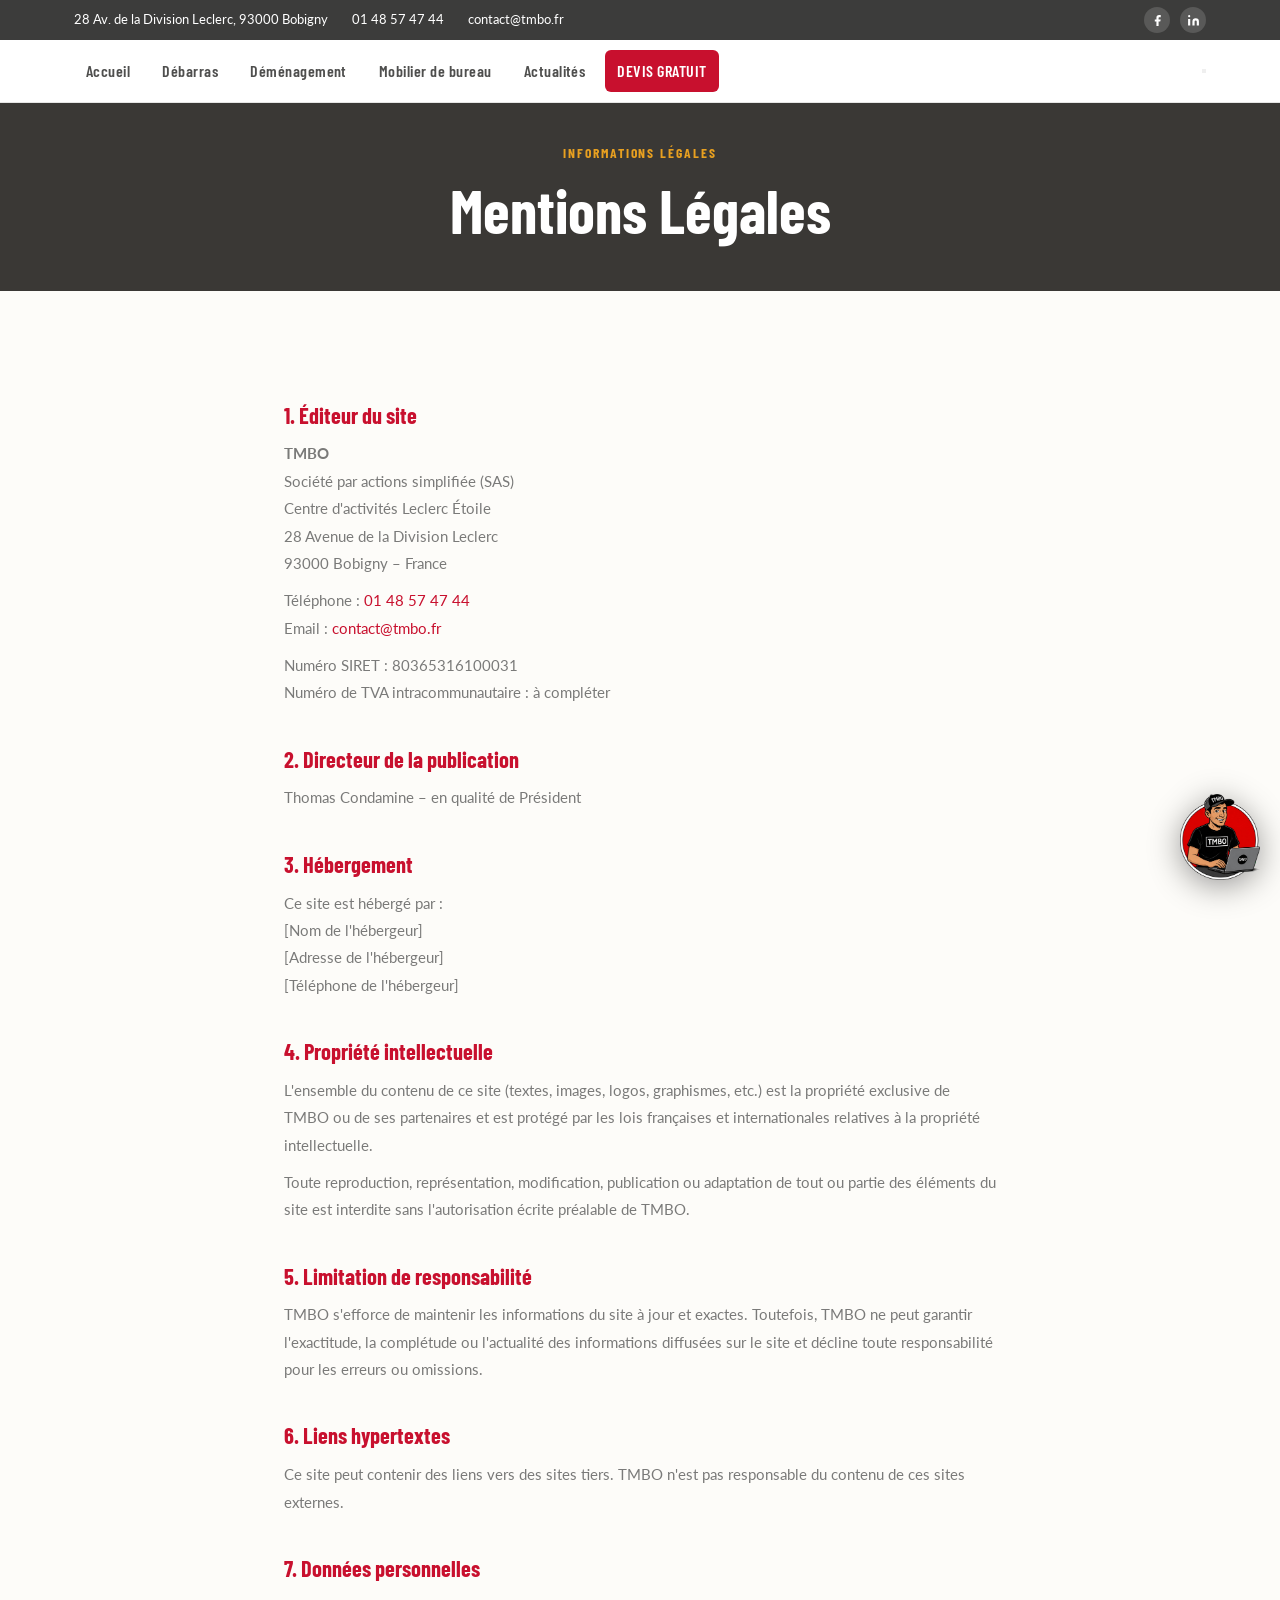
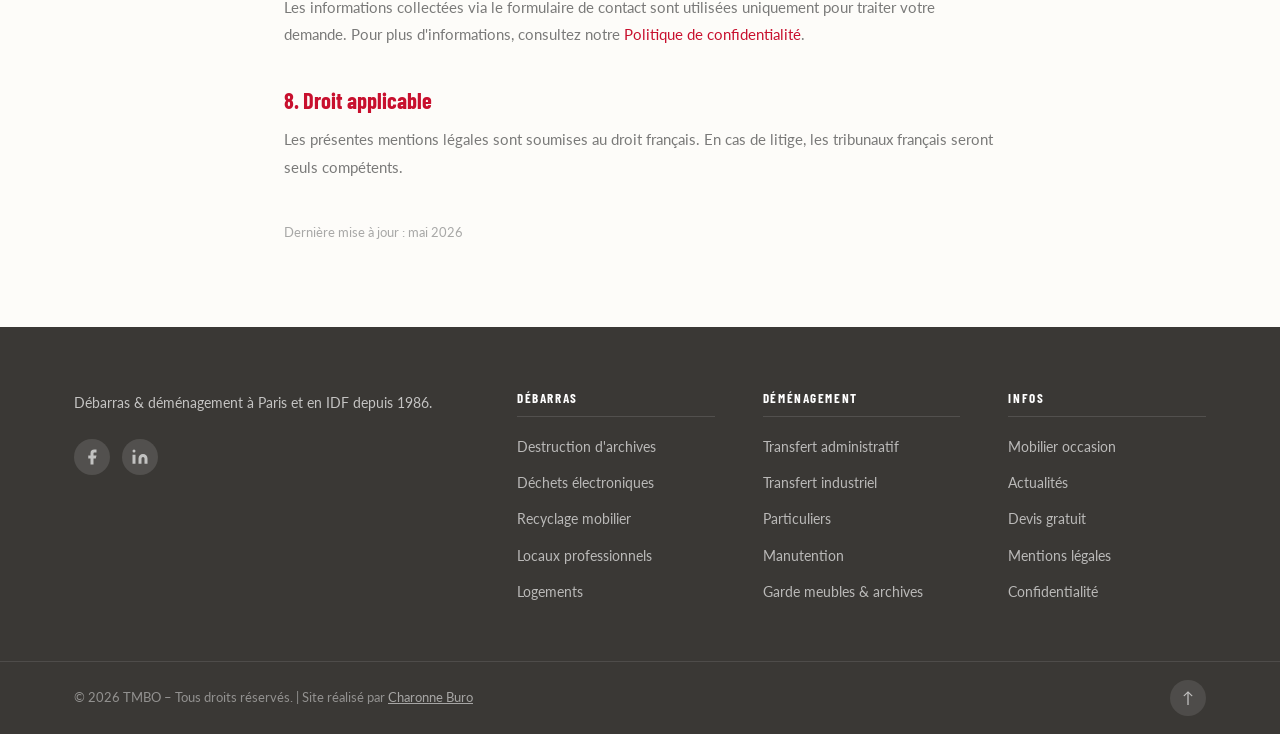
<file: mentions-legales.html>
<!DOCTYPE html>
<html lang="fr">
<head>
  <meta charset="UTF-8" />
  <meta name="viewport" content="width=device-width, initial-scale=1.0" />
  <meta name="robots" content="noindex" />
  <title>Mentions Légales – TMBO</title>
  <link rel="preconnect" href="https://fonts.googleapis.com" />
  <link rel="preconnect" href="https://fonts.gstatic.com" crossorigin />
  <link href="https://fonts.googleapis.com/css2?family=Barlow+Condensed:wght@400;600;700;900&family=Lato:wght@300;400;700&display=swap" rel="stylesheet" />
  <link rel="stylesheet" href="style.css" />
  <style>
    .legal-content { max-width: 760px; margin: 0 auto; padding: 72px 24px; }
    .legal-content h2 { margin-top: 40px; margin-bottom: 12px; font-size: 1.4rem; color: var(--red); }
    .legal-content p, .legal-content li { color: var(--grey-600); font-size: .95rem; line-height: 1.8; margin-bottom: 10px; }
    .legal-content ul { padding-left: 20px; list-style: disc; }
    .legal-content a { color: var(--red); }
  </style>
</head>
<body>

  <header class="site-header" id="header">
    <div class="header-top">
      <div class="container header-top-inner">
        <div class="header-top-contact">
          <span>28 Av. de la Division Leclerc, 93000 Bobigny</span>
          <span><a href="tel:+33148574744">01 48 57 47 44</a></span>
          <span><a href="mailto:contact@tmbo.fr">contact@tmbo.fr</a></span>
        </div>
        <div class="header-top-social">
          <a href="https://www.facebook.com/TMBO-203880733445598/" target="_blank" rel="noopener" aria-label="Facebook TMBO">
            <svg viewBox="0 0 24 24" fill="currentColor"><path d="M18 2h-3a5 5 0 00-5 5v3H7v4h3v8h4v-8h3l1-4h-4V7a1 1 0 011-1h3z"/></svg>
          </a>
          <a href="https://www.linkedin.com/company/tmbo-93/" target="_blank" rel="noopener" aria-label="LinkedIn TMBO">
            <svg viewBox="0 0 24 24" fill="currentColor"><path d="M16 8a6 6 0 016 6v7h-4v-7a2 2 0 00-2-2 2 2 0 00-2 2v7h-4v-7a6 6 0 016-6zM2 9h4v12H2z"/><circle cx="4" cy="4" r="2"/></svg>
          </a>
        </div>
      </div>
</div>
    </div>
    <div class="header-main">
      <div class="container header-main-inner">
        <nav class="nav-desktop">
          <a href="index.html">Accueil</a>
          <a href="debarras.html">Débarras</a>
          <a href="demenagement.html">Déménagement</a>
          <a href="mobilier.html">Mobilier de bureau</a>
          <a href="actualites.html">Actualités</a>
          <a href="devis.html" class="btn-nav">Devis Gratuit</a>
        </nav>
        <button class="nav-toggle" aria-label="Menu" aria-expanded="false"><span></span><span></span><span></span></button>
      </div>
    </div>
    <nav class="nav-mobile" id="navMobile">
      <a href="index.html">Accueil</a>
      <a href="debarras.html">Débarras</a>
      <a href="demenagement.html">Déménagement</a>
      <a href="devis.html" class="btn-nav-mobile">Devis Gratuit</a>
    </nav>
  </header>

  <section class="page-hero">
    <div class="container">
      <span class="section-label">Informations légales</span>
      <h1>Mentions Légales</h1>
    </div>
  </section>

  <div class="legal-content">
    <h2>1. Éditeur du site</h2>
    <p><strong>TMBO</strong><br>
    Société par actions simplifiée (SAS)<br>
    Centre d'activités Leclerc Étoile<br>
    28 Avenue de la Division Leclerc<br>
    93000 Bobigny – France</p>
    <p>Téléphone : <a href="tel:+33148574744">01 48 57 47 44</a><br>
    Email : <a href="mailto:contact@tmbo.fr">contact@tmbo.fr</a></p>
    <p>Numéro SIRET : 80365316100031<br>
    Numéro de TVA intracommunautaire : à compléter</p>

    <h2>2. Directeur de la publication</h2>
    <p>Thomas Condamine – en qualité de Président</p>

    <h2>3. Hébergement</h2>
    <p>Ce site est hébergé par :<br>
    [Nom de l'hébergeur]<br>
    [Adresse de l'hébergeur]<br>
    [Téléphone de l'hébergeur]</p>

    <h2>4. Propriété intellectuelle</h2>
    <p>L'ensemble du contenu de ce site (textes, images, logos, graphismes, etc.) est la propriété exclusive de TMBO ou de ses partenaires et est protégé par les lois françaises et internationales relatives à la propriété intellectuelle.</p>
    <p>Toute reproduction, représentation, modification, publication ou adaptation de tout ou partie des éléments du site est interdite sans l'autorisation écrite préalable de TMBO.</p>

    <h2>5. Limitation de responsabilité</h2>
    <p>TMBO s'efforce de maintenir les informations du site à jour et exactes. Toutefois, TMBO ne peut garantir l'exactitude, la complétude ou l'actualité des informations diffusées sur le site et décline toute responsabilité pour les erreurs ou omissions.</p>

    <h2>6. Liens hypertextes</h2>
    <p>Ce site peut contenir des liens vers des sites tiers. TMBO n'est pas responsable du contenu de ces sites externes.</p>

    <h2>7. Données personnelles</h2>
    <p>Les informations collectées via le formulaire de contact sont utilisées uniquement pour traiter votre demande. Pour plus d'informations, consultez notre <a href="politique-confidentialite.html">Politique de confidentialité</a>.</p>

    <h2>8. Droit applicable</h2>
    <p>Les présentes mentions légales sont soumises au droit français. En cas de litige, les tribunaux français seront seuls compétents.</p>

    <p style="margin-top:40px;font-size:.82rem;color:var(--grey-400);">Dernière mise à jour : mai 2026</p>
  </div>

<footer class="site-footer">
    <div class="container footer-grid">
      <div class="footer-col footer-brand">
        <p>Débarras &amp; déménagement à Paris et en IDF depuis 1986.</p>
        <div class="social-links">
          <a href="https://www.facebook.com/TMBO-203880733445598/" target="_blank" rel="noopener" aria-label="Facebook"><svg width="18" height="18" viewBox="0 0 24 24" fill="currentColor"><path d="M18 2h-3a5 5 0 00-5 5v3H7v4h3v8h4v-8h3l1-4h-4V7a1 1 0 011-1h3z"/></svg></a>
          <a href="https://www.linkedin.com/company/tmbo-93/" target="_blank" rel="noopener" aria-label="LinkedIn"><svg width="18" height="18" viewBox="0 0 24 24" fill="currentColor"><path d="M16 8a6 6 0 016 6v7h-4v-7a2 2 0 00-2-2 2 2 0 00-2 2v7h-4v-7a6 6 0 016-6zM2 9h4v12H2z"/><circle cx="4" cy="4" r="2"/></svg></a>
        </div>
      </div>
      <div class="footer-col"><h4>Débarras</h4><ul>
        <li><a href="debarras.html#papiers">Destruction d'archives</a></li>
        <li><a href="debarras.html#deee">Déchets électroniques</a></li>
        <li><a href="debarras.html#mobilier">Recyclage mobilier</a></li>
        <li><a href="debarras.html#locaux">Locaux professionnels</a></li>
        <li><a href="debarras.html#particuliers">Logements</a></li>
      </ul></div>
      <div class="footer-col"><h4>Déménagement</h4><ul>
        <li><a href="demenagement.html#admin">Transfert administratif</a></li>
        <li><a href="demenagement.html#industriel">Transfert industriel</a></li>
        <li><a href="demenagement.html#particuliers">Particuliers</a></li>
        <li><a href="demenagement.html#manutention">Manutention</a></li>
        <li><a href="demenagement.html#garde">Garde meubles &amp; archives</a></li>
      </ul></div>
      <div class="footer-col"><h4>Infos</h4><ul>
        <li><a href="mobilier.html">Mobilier occasion</a></li>
        <li><a href="actualites.html">Actualités</a></li>
        <li><a href="devis.html">Devis gratuit</a></li>
        <li><a href="mentions-legales.html">Mentions légales</a></li>
        <li><a href="politique-confidentialite.html">Confidentialité</a></li>
      </ul></div>
    </div>
    <div class="footer-bottom"><div class="container">
      <p>© <span id="year"></span> TMBO – Tous droits réservés. | Site réalisé par <a href="https://www.charonneburo.com" target="_blank" rel="noopener" style="color:rgba(255,255,255,.55);text-decoration:underline;">Charonne Buro</a></p>
      <a href="#header" class="back-top" aria-label="Haut de page">↑</a>
    </div></div>
  </footer>

      <script>
    document.getElementById('year').textContent = new Date().getFullYear();
    // Nav burger
    const toggle = document.querySelector('.nav-toggle');
    const nav = document.getElementById('navMobile');
    if(toggle&&nav){toggle.addEventListener('click',()=>{const o=toggle.getAttribute('aria-expanded')==='true';toggle.setAttribute('aria-expanded',String(!o));nav.classList.toggle('open');toggle.classList.toggle('active');});}
    // Header shadow on scroll
    window.addEventListener('scroll',()=>{const h=document.getElementById('header');if(h)h.classList.toggle('scrolled',window.scrollY>60);});
    // Fade-in observer — OBLIGATOIRE sinon les éléments restent invisibles
    const obs=new IntersectionObserver(entries=>{entries.forEach(e=>{if(e.isIntersecting){e.target.classList.add('visible');obs.unobserve(e.target);}});},{threshold:.08});
    document.querySelectorAll('.fade-in').forEach(el=>obs.observe(el));
  </script>
  <script src="mascotte.js"></script>
</body>
</html>
</file>
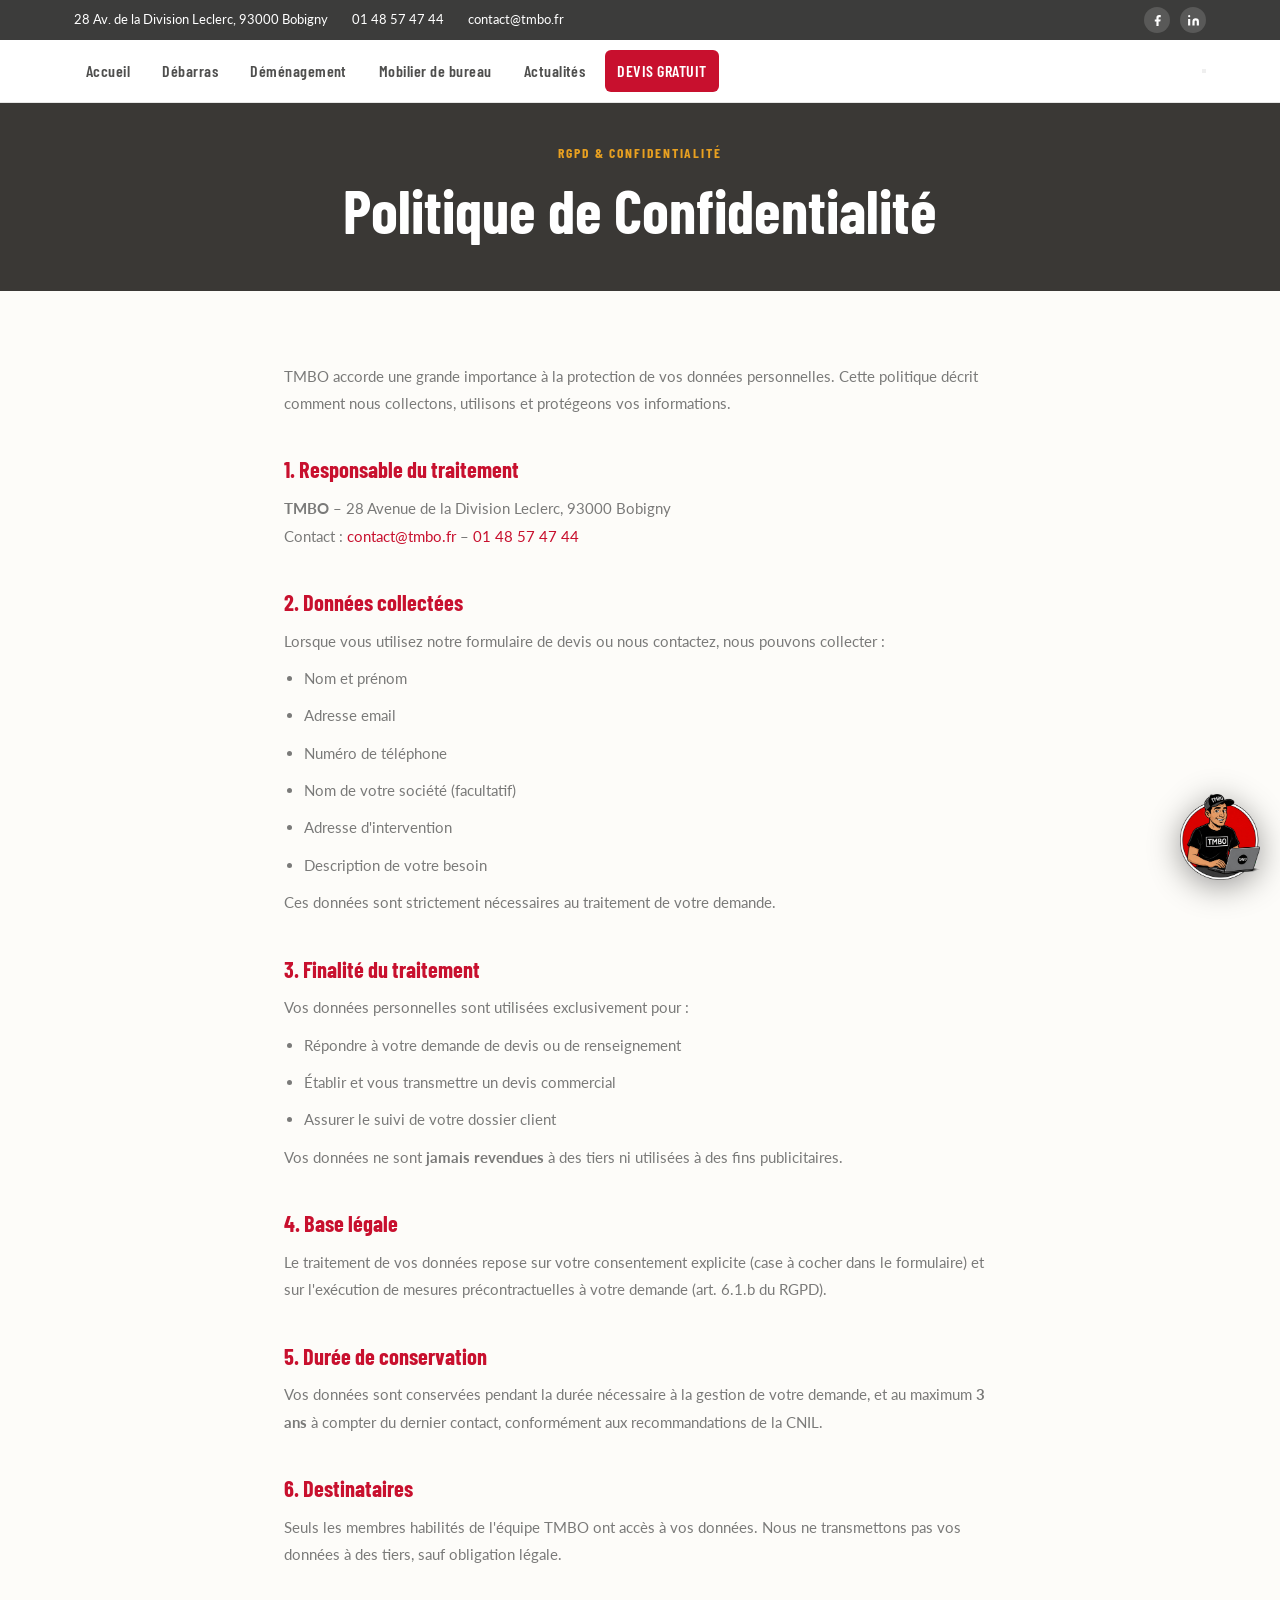
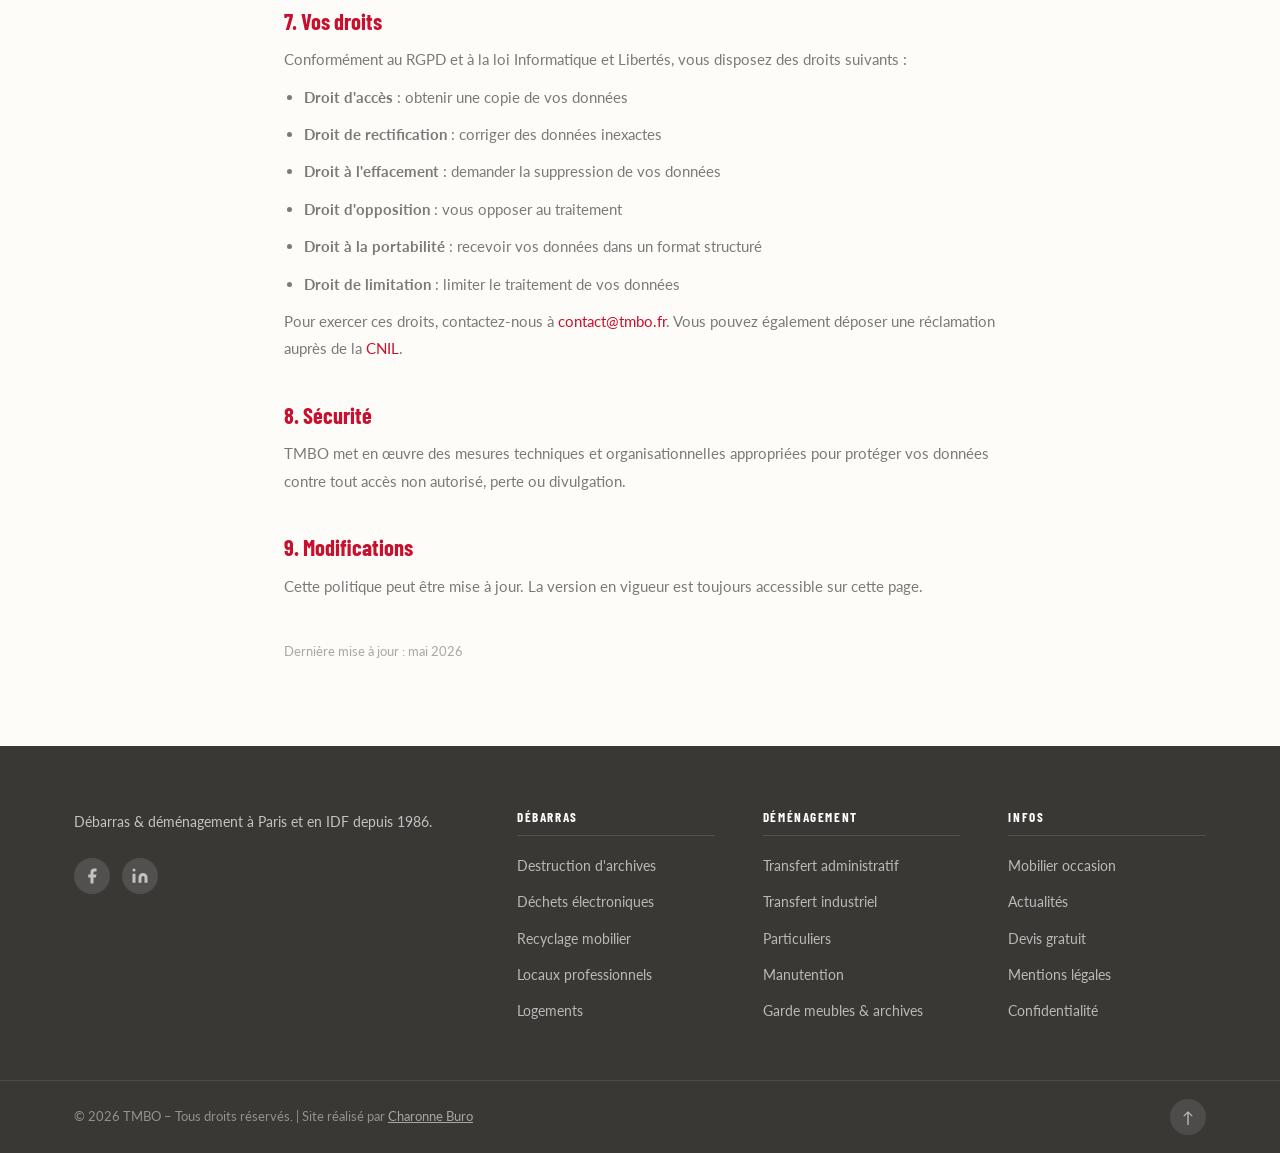
<file: politique-confidentialite.html>
<!DOCTYPE html>
<html lang="fr">
<head>
  <meta charset="UTF-8" />
  <meta name="viewport" content="width=device-width, initial-scale=1.0" />
  <meta name="robots" content="noindex" />
  <title>Politique de Confidentialité – TMBO</title>
  <link rel="preconnect" href="https://fonts.googleapis.com" />
  <link rel="preconnect" href="https://fonts.gstatic.com" crossorigin />
  <link href="https://fonts.googleapis.com/css2?family=Barlow+Condensed:wght@400;600;700;900&family=Lato:wght@300;400;700&display=swap" rel="stylesheet" />
  <link rel="stylesheet" href="style.css" />
  <style>
    .legal-content { max-width: 760px; margin: 0 auto; padding: 72px 24px; }
    .legal-content h2 { margin-top: 40px; margin-bottom: 12px; font-size: 1.4rem; color: var(--red); }
    .legal-content p, .legal-content li { color: var(--grey-600); font-size: .95rem; line-height: 1.8; margin-bottom: 10px; }
    .legal-content ul { padding-left: 20px; list-style: disc; }
    .legal-content a { color: var(--red); }
  </style>
</head>
<body>

  <header class="site-header" id="header">
    <div class="header-top">
      <div class="container header-top-inner">
        <div class="header-top-contact">
          <span>28 Av. de la Division Leclerc, 93000 Bobigny</span>
          <span><a href="tel:+33148574744">01 48 57 47 44</a></span>
          <span><a href="mailto:contact@tmbo.fr">contact@tmbo.fr</a></span>
        </div>
        <div class="header-top-social">
          <a href="https://www.facebook.com/TMBO-203880733445598/" target="_blank" rel="noopener" aria-label="Facebook TMBO">
            <svg viewBox="0 0 24 24" fill="currentColor"><path d="M18 2h-3a5 5 0 00-5 5v3H7v4h3v8h4v-8h3l1-4h-4V7a1 1 0 011-1h3z"/></svg>
          </a>
          <a href="https://www.linkedin.com/company/tmbo-93/" target="_blank" rel="noopener" aria-label="LinkedIn TMBO">
            <svg viewBox="0 0 24 24" fill="currentColor"><path d="M16 8a6 6 0 016 6v7h-4v-7a2 2 0 00-2-2 2 2 0 00-2 2v7h-4v-7a6 6 0 016-6zM2 9h4v12H2z"/><circle cx="4" cy="4" r="2"/></svg>
          </a>
        </div>
      </div>
</div>
    </div>
    <div class="header-main">
      <div class="container header-main-inner">
        <nav class="nav-desktop">
          <a href="index.html">Accueil</a>
          <a href="debarras.html">Débarras</a>
          <a href="demenagement.html">Déménagement</a>
          <a href="mobilier.html">Mobilier de bureau</a>
          <a href="actualites.html">Actualités</a>
          <a href="devis.html" class="btn-nav">Devis Gratuit</a>
        </nav>
        <button class="nav-toggle" aria-label="Menu" aria-expanded="false"><span></span><span></span><span></span></button>
      </div>
    </div>
    <nav class="nav-mobile" id="navMobile">
      <a href="index.html">Accueil</a>
      <a href="debarras.html">Débarras</a>
      <a href="demenagement.html">Déménagement</a>
      <a href="devis.html" class="btn-nav-mobile">Devis Gratuit</a>
    </nav>
  </header>

  <section class="page-hero">
    <div class="container">
      <span class="section-label">RGPD & confidentialité</span>
      <h1>Politique de Confidentialité</h1>
    </div>
  </section>

  <div class="legal-content">
    <p>TMBO accorde une grande importance à la protection de vos données personnelles. Cette politique décrit comment nous collectons, utilisons et protégeons vos informations.</p>

    <h2>1. Responsable du traitement</h2>
    <p><strong>TMBO</strong> – 28 Avenue de la Division Leclerc, 93000 Bobigny<br>
    Contact : <a href="mailto:contact@tmbo.fr">contact@tmbo.fr</a> – <a href="tel:+33148574744">01 48 57 47 44</a></p>

    <h2>2. Données collectées</h2>
    <p>Lorsque vous utilisez notre formulaire de devis ou nous contactez, nous pouvons collecter :</p>
    <ul>
      <li>Nom et prénom</li>
      <li>Adresse email</li>
      <li>Numéro de téléphone</li>
      <li>Nom de votre société (facultatif)</li>
      <li>Adresse d'intervention</li>
      <li>Description de votre besoin</li>
    </ul>
    <p>Ces données sont strictement nécessaires au traitement de votre demande.</p>

    <h2>3. Finalité du traitement</h2>
    <p>Vos données personnelles sont utilisées exclusivement pour :</p>
    <ul>
      <li>Répondre à votre demande de devis ou de renseignement</li>
      <li>Établir et vous transmettre un devis commercial</li>
      <li>Assurer le suivi de votre dossier client</li>
    </ul>
    <p>Vos données ne sont <strong>jamais revendues</strong> à des tiers ni utilisées à des fins publicitaires.</p>

    <h2>4. Base légale</h2>
    <p>Le traitement de vos données repose sur votre consentement explicite (case à cocher dans le formulaire) et sur l'exécution de mesures précontractuelles à votre demande (art. 6.1.b du RGPD).</p>

    <h2>5. Durée de conservation</h2>
    <p>Vos données sont conservées pendant la durée nécessaire à la gestion de votre demande, et au maximum <strong>3 ans</strong> à compter du dernier contact, conformément aux recommandations de la CNIL.</p>

    <h2>6. Destinataires</h2>
    <p>Seuls les membres habilités de l'équipe TMBO ont accès à vos données. Nous ne transmettons pas vos données à des tiers, sauf obligation légale.</p>

    <h2>7. Vos droits</h2>
    <p>Conformément au RGPD et à la loi Informatique et Libertés, vous disposez des droits suivants :</p>
    <ul>
      <li><strong>Droit d'accès</strong> : obtenir une copie de vos données</li>
      <li><strong>Droit de rectification</strong> : corriger des données inexactes</li>
      <li><strong>Droit à l'effacement</strong> : demander la suppression de vos données</li>
      <li><strong>Droit d'opposition</strong> : vous opposer au traitement</li>
      <li><strong>Droit à la portabilité</strong> : recevoir vos données dans un format structuré</li>
      <li><strong>Droit de limitation</strong> : limiter le traitement de vos données</li>
    </ul>
    <p>Pour exercer ces droits, contactez-nous à <a href="mailto:contact@tmbo.fr">contact@tmbo.fr</a>. Vous pouvez également déposer une réclamation auprès de la <a href="https://www.cnil.fr" target="_blank" rel="noopener">CNIL</a>.</p>

    <h2>8. Sécurité</h2>
    <p>TMBO met en œuvre des mesures techniques et organisationnelles appropriées pour protéger vos données contre tout accès non autorisé, perte ou divulgation.</p>

    <h2>9. Modifications</h2>
    <p>Cette politique peut être mise à jour. La version en vigueur est toujours accessible sur cette page.</p>

    <p style="margin-top:40px;font-size:.82rem;color:var(--grey-400);">Dernière mise à jour : mai 2026</p>
  </div>

<footer class="site-footer">
    <div class="container footer-grid">
      <div class="footer-col footer-brand">
        <p>Débarras &amp; déménagement à Paris et en IDF depuis 1986.</p>
        <div class="social-links">
          <a href="https://www.facebook.com/TMBO-203880733445598/" target="_blank" rel="noopener" aria-label="Facebook"><svg width="18" height="18" viewBox="0 0 24 24" fill="currentColor"><path d="M18 2h-3a5 5 0 00-5 5v3H7v4h3v8h4v-8h3l1-4h-4V7a1 1 0 011-1h3z"/></svg></a>
          <a href="https://www.linkedin.com/company/tmbo-93/" target="_blank" rel="noopener" aria-label="LinkedIn"><svg width="18" height="18" viewBox="0 0 24 24" fill="currentColor"><path d="M16 8a6 6 0 016 6v7h-4v-7a2 2 0 00-2-2 2 2 0 00-2 2v7h-4v-7a6 6 0 016-6zM2 9h4v12H2z"/><circle cx="4" cy="4" r="2"/></svg></a>
        </div>
      </div>
      <div class="footer-col"><h4>Débarras</h4><ul>
        <li><a href="debarras.html#papiers">Destruction d'archives</a></li>
        <li><a href="debarras.html#deee">Déchets électroniques</a></li>
        <li><a href="debarras.html#mobilier">Recyclage mobilier</a></li>
        <li><a href="debarras.html#locaux">Locaux professionnels</a></li>
        <li><a href="debarras.html#particuliers">Logements</a></li>
      </ul></div>
      <div class="footer-col"><h4>Déménagement</h4><ul>
        <li><a href="demenagement.html#admin">Transfert administratif</a></li>
        <li><a href="demenagement.html#industriel">Transfert industriel</a></li>
        <li><a href="demenagement.html#particuliers">Particuliers</a></li>
        <li><a href="demenagement.html#manutention">Manutention</a></li>
        <li><a href="demenagement.html#garde">Garde meubles &amp; archives</a></li>
      </ul></div>
      <div class="footer-col"><h4>Infos</h4><ul>
        <li><a href="mobilier.html">Mobilier occasion</a></li>
        <li><a href="actualites.html">Actualités</a></li>
        <li><a href="devis.html">Devis gratuit</a></li>
        <li><a href="mentions-legales.html">Mentions légales</a></li>
        <li><a href="politique-confidentialite.html">Confidentialité</a></li>
      </ul></div>
    </div>
    <div class="footer-bottom"><div class="container">
      <p>© <span id="year"></span> TMBO – Tous droits réservés. | Site réalisé par <a href="https://www.charonneburo.com" target="_blank" rel="noopener" style="color:rgba(255,255,255,.55);text-decoration:underline;">Charonne Buro</a></p>
      <a href="#header" class="back-top" aria-label="Haut de page">↑</a>
    </div></div>
  </footer>

      <script>
    document.getElementById('year').textContent = new Date().getFullYear();
    // Nav burger
    const toggle = document.querySelector('.nav-toggle');
    const nav = document.getElementById('navMobile');
    if(toggle&&nav){toggle.addEventListener('click',()=>{const o=toggle.getAttribute('aria-expanded')==='true';toggle.setAttribute('aria-expanded',String(!o));nav.classList.toggle('open');toggle.classList.toggle('active');});}
    // Header shadow on scroll
    window.addEventListener('scroll',()=>{const h=document.getElementById('header');if(h)h.classList.toggle('scrolled',window.scrollY>60);});
    // Fade-in observer — OBLIGATOIRE sinon les éléments restent invisibles
    const obs=new IntersectionObserver(entries=>{entries.forEach(e=>{if(e.isIntersecting){e.target.classList.add('visible');obs.unobserve(e.target);}});},{threshold:.08});
    document.querySelectorAll('.fade-in').forEach(el=>obs.observe(el));
  </script>
  <script src="mascotte.js"></script>
</body>
</html>
</file>
<file: style.css>
/* ================================================
   TMBO – Feuille de style principale
   Palette : Gris logo TMBO (#3c3c3b) + Rouge (#c8102e)
   Typo : Barlow Condensed (titres) + Lato (corps)
   ================================================ */

:root {
  --red:       #c8102e;
  --red-dark:  #a00c24;
  --red-light: #fdeaed;
  --amber:     #e8a020;
  --amber-light: #fff6e0;
  --warm-bg:   #fdfcf9;
  --grey-900:  #3c3c3b;   /* gris exact du logo TMBO */
  --grey-800:  #4f4f4e;   /* gris moyen — corps de texte */
  --grey-700:  #5e5e5d;
  --grey-600:  #7a7a79;
  --grey-400:  #a8a8a7;
  --grey-200:  #e5e5e4;
  --grey-100:  #f5f5f4;   /* fond très clair chaud */
  --grey-50:   #fafaf9;   /* quasi blanc */
  --white:     #ffffff;
  --shadow-sm: 0 2px 8px rgba(60,60,59,.07);
  --shadow-md: 0 8px 30px rgba(60,60,59,.11);
  --shadow-lg: 0 20px 60px rgba(60,60,59,.16);
  --radius:    6px;
  --transition: .25s ease;
  --font-title: 'Barlow Condensed', sans-serif;
  --font-body:  'Lato', sans-serif;
  --container: 1180px;
}

/* ===== RESET ===== */
*, *::before, *::after { box-sizing: border-box; margin: 0; padding: 0; }
html { scroll-behavior: smooth; }
body {
  font-family: var(--font-body);
  font-size: 16px;
  line-height: 1.65;
  color: var(--grey-800);
  background: var(--warm-bg);
  -webkit-font-smoothing: antialiased;
}
img { max-width: 100%; display: block; }
a { text-decoration: none; color: inherit; }
ul { list-style: none; }

.container {
  max-width: var(--container);
  margin: 0 auto;
  padding: 0 24px;
}
.section-pad { padding: 90px 0; }
.bg-light { background: #f7f5f0; }

/* ===== FADE-IN ANIMATION ===== */
.fade-in { opacity: 0; transform: translateY(28px); transition: opacity .55s ease, transform .55s ease; }
.fade-in.visible { opacity: 1; transform: none; }

/* ===== TYPOGRAPHY ===== */
h1, h2, h3, h4 { font-family: var(--font-title); font-weight: 700; line-height: 1.15; }
h1 { font-size: clamp(2.4rem, 5vw, 3.8rem); }
h2 { font-size: clamp(1.8rem, 3.5vw, 2.8rem); color: #2e2a26; }
h3 { font-size: 1.3rem; }
h4 { font-size: 1rem; font-weight: 700; letter-spacing: .06em; text-transform: uppercase; }

.section-label {
  display: inline-block;
  font-family: var(--font-title);
  font-size: .85rem;
  font-weight: 700;
  letter-spacing: .14em;
  text-transform: uppercase;
  color: var(--amber);
  margin-bottom: 10px;
}
.section-header { text-align: center; margin-bottom: 56px; }
.section-header h2 { color: #2e2a26; }
.section-header h2 { max-width: 560px; margin: 0 auto; }

/* ===== BUTTONS ===== */
.btn-primary {
  display: inline-flex; align-items: center; gap: 8px;
  background: var(--red); color: var(--white);
  font-family: var(--font-title); font-size: 1rem; font-weight: 700; letter-spacing: .04em; text-transform: uppercase;
  padding: 14px 30px; border-radius: var(--radius);
  transition: background var(--transition), transform var(--transition), box-shadow var(--transition);
  border: 2px solid var(--red);
}
.btn-primary:hover { background: var(--red-dark); border-color: var(--red-dark); transform: translateY(-2px); box-shadow: 0 8px 24px rgba(200,16,46,.35); }

.btn-secondary {
  display: inline-flex; align-items: center; gap: 8px;
  background: transparent; color: var(--white);
  font-family: var(--font-title); font-size: 1rem; font-weight: 700; letter-spacing: .04em; text-transform: uppercase;
  padding: 14px 30px; border-radius: var(--radius);
  border: 2px solid rgba(255,255,255,.5);
  transition: border-color var(--transition), background var(--transition);
}
.btn-secondary:hover { border-color: var(--white); background: rgba(255,255,255,.1); }

.btn-outline {
  display: inline-flex; align-items: center; gap: 8px;
  background: transparent; color: var(--red);
  font-family: var(--font-title); font-size: 1rem; font-weight: 700; letter-spacing: .04em; text-transform: uppercase;
  padding: 13px 30px; border-radius: var(--radius);
  border: 2px solid var(--red);
  transition: background var(--transition), color var(--transition);
}
.btn-outline:hover { background: var(--red); color: var(--white); }

.btn-white {
  display: inline-flex; align-items: center; gap: 8px;
  background: var(--white); color: var(--grey-900);
  font-family: var(--font-title); font-size: 1rem; font-weight: 700; letter-spacing: .04em; text-transform: uppercase;
  padding: 14px 30px; border-radius: var(--radius);
  border: 2px solid var(--white);
  transition: background var(--transition), color var(--transition), transform var(--transition);
}
.btn-white:hover { background: var(--grey-200); transform: translateY(-2px); }

.btn-nav {
  display: inline-block;
  background: var(--red); color: var(--white) !important;
  font-family: var(--font-title); font-size: .9rem; font-weight: 700; letter-spacing: .06em; text-transform: uppercase;
  padding: 9px 22px; border-radius: var(--radius);
  transition: background var(--transition);
}
.btn-nav:hover { background: var(--red-dark); }

.btn-nav-mobile {
  display: block;
  background: var(--red); color: var(--white) !important;
  font-family: var(--font-title); font-weight: 700; text-align: center; text-transform: uppercase;
  padding: 14px 24px; margin: 12px 16px;
  border-radius: var(--radius);
}

/* ===== HEADER ===== */
.site-header {
  position: sticky; top: 0; z-index: 1000;
  background: var(--white);
  transition: box-shadow var(--transition);
}
.site-header.scrolled { box-shadow: var(--shadow-md); }

.header-top {
  background: var(--grey-900);
  color: #ffffff;
  font-size: .8rem;
  padding: 7px 0;
}
.header-top-inner {
  display: flex; align-items: center; gap: 24px;
  flex-wrap: wrap;
}
.header-top-inner .header-top-contact { display: flex; align-items: center; gap: 24px; flex: 1; flex-wrap: wrap; }
.header-top-inner .header-top-social { display: flex; align-items: center; gap: 10px; margin-left: auto; }
.header-top-inner .header-top-social a {
  display: flex; align-items: center; justify-content: center;
  width: 26px; height: 26px; border-radius: 50%;
  background: rgba(255,255,255,.15);
  color: #ffffff;
  transition: background var(--transition), color var(--transition);
}
.header-top-inner .header-top-social a:hover { background: var(--red); color: var(--white); }
.header-top-inner .header-top-social svg { width: 13px; height: 13px; }
.header-top-inner span { display: flex; align-items: center; gap: 6px; color: #ffffff; }
.header-top-inner a { color: #ffffff; transition: color var(--transition); }
.header-top-inner a:hover { color: rgba(255,255,255,.75); }

.header-main { border-bottom: 1px solid var(--grey-200); background: var(--white); }
.header-main-inner {
  display: flex; align-items: center; justify-content: space-between; gap: 24px;
  padding-top: 10px; padding-bottom: 10px;
}
.logo img { height: 91px; width: auto; object-fit: contain; }

.nav-desktop {
  display: flex; align-items: center; gap: 8px;
}
.nav-desktop > a {
  font-family: var(--font-title); font-weight: 600; font-size: 1rem; letter-spacing: .03em;
  color: var(--grey-800); padding: 8px 12px; border-radius: var(--radius);
  transition: color var(--transition), background var(--transition);
}
.nav-desktop > a:hover, .nav-desktop > a.active { color: var(--red); }

.nav-dropdown { position: relative; }
.nav-dropdown > a {
  font-family: var(--font-title); font-weight: 600; font-size: 1rem; letter-spacing: .03em;
  color: var(--grey-800); padding: 8px 12px; border-radius: var(--radius);
  cursor: pointer; display: flex; align-items: center; gap: 4px;
  transition: color var(--transition);
}
.nav-dropdown > a:hover { color: var(--red); }
.arrow { font-size: .7rem; }
.dropdown-menu {
  position: absolute; top: calc(100% + 8px); left: 0;
  background: var(--white); border-radius: var(--radius);
  box-shadow: var(--shadow-lg);
  min-width: 240px; padding: 8px 0;
  opacity: 0; pointer-events: none; transform: translateY(8px);
  transition: opacity .28s ease .1s, transform .28s ease .1s, visibility .28s ease .1s;
  border-top: 3px solid var(--red);
}
.nav-dropdown:hover .dropdown-menu,
.nav-dropdown:focus-within .dropdown-menu { opacity: 1; pointer-events: auto; transform: none; }
/* Zone tampon invisible pour éviter fermeture au survol */
.dropdown-menu::before { content:''; position:absolute; top:-14px; left:0; right:0; height:14px; background:transparent; }
.dropdown-menu a {
  display: block; padding: 10px 20px;
  font-size: .92rem; color: var(--grey-800);
  transition: opacity .28s ease .1s, transform .28s ease .1s, visibility .28s ease .1s;
}
.nav-toggle.active span:nth-child(1) { transform: translateY(7px) rotate(45deg); }
.nav-toggle.active span:nth-child(2) { opacity: 0; }
.nav-toggle.active span:nth-child(3) { transform: translateY(-7px) rotate(-45deg); }

.nav-mobile {
  display: none; flex-direction: column; background: var(--white);
  border-top: 1px solid var(--grey-200); padding: 8px 0 16px;
  box-shadow: var(--shadow-md);
}
.nav-mobile.open { display: flex; }
.nav-mobile a:not(.btn-nav-mobile) {
  padding: 13px 24px; font-family: var(--font-title); font-weight: 600; font-size: 1.05rem;
  color: var(--grey-800); border-bottom: 1px solid var(--grey-200);
}
.nav-mobile a:not(.btn-nav-mobile):hover { color: var(--red); background: var(--grey-100); }

/* ===== HERO ===== */
.hero {
  position: relative; overflow: hidden;
  background: var(--grey-900);
  min-height: 540px;
  display: flex; align-items: center;
}
.hero-bg {
  position: absolute; inset: 0;
  background:
    linear-gradient(135deg, rgba(200,16,46,.18) 0%, transparent 50%),
    linear-gradient(225deg, rgba(232,160,32,.12) 0%, transparent 50%),
    repeating-linear-gradient(45deg, rgba(255,255,255,.018) 0px, rgba(255,255,255,.018) 1px, transparent 1px, transparent 40px);
}
.hero-bg::after {
  content: '';
  position: absolute; right: -60px; top: -60px;
  width: 420px; height: 420px;
  background: radial-gradient(circle, rgba(200,16,46,.18) 0%, transparent 70%);
  border-radius: 50%;
}
.hero-inner {
  position: relative; z-index: 1;
  display: flex; align-items: flex-end; justify-content: space-between;
  gap: 48px; padding-top: 80px; padding-bottom: 80px;
  flex-wrap: wrap;
}
.hero-text { flex: 1 1 480px; }
.hero-label {
  display: inline-block;
  font-family: var(--font-title); font-size: .85rem; font-weight: 700;
  letter-spacing: .16em; text-transform: uppercase;
  color: var(--amber); margin-bottom: 18px;
  border-left: 3px solid var(--amber); padding-left: 12px;
}
.hero-text h1 { color: var(--white); margin-bottom: 20px; }
.hero-text h1 em { color: var(--red); font-style: normal; }
.hero-text p { color: rgba(255,255,255,.72); font-size: 1.05rem; max-width: 520px; margin-bottom: 36px; }
.hero-actions { display: flex; gap: 14px; flex-wrap: wrap; }

.hero-badges {
  display: flex; flex-direction: column; gap: 16px;
  flex-shrink: 0;
}
.badge {
  background: rgba(232,160,32,.15); border: 1px solid rgba(232,160,32,.3);
  border-radius: var(--radius); padding: 18px 28px; text-align: center;
  backdrop-filter: blur(6px);
}
.badge strong { display: block; font-family: var(--font-title); font-size: 1.8rem; color: var(--white); line-height: 1; }
.badge span { font-size: .8rem; color: rgba(255,255,255,.55); letter-spacing: .08em; text-transform: uppercase; }

.hero-scroll {
  position: absolute; bottom: 28px; left: 50%;
  transform: translateX(-50%);
}
.hero-scroll span {
  display: block; width: 20px; height: 32px;
  border: 2px solid rgba(255,255,255,.3); border-radius: 12px;
  position: relative;
}
.hero-scroll span::after {
  content: '';
  position: absolute; top: 5px; left: 50%; transform: translateX(-50%);
  width: 4px; height: 8px; background: rgba(255,255,255,.5); border-radius: 2px;
  animation: scrollDot 1.8s ease infinite;
}
@keyframes scrollDot { 0%,100% { top: 5px; opacity: 1; } 80% { top: 15px; opacity: 0; } }

/* ===== CLIENTS BAR ===== */
.clients-bar {
  background: #fffdf7;
  border-bottom: 1px solid #ede8d8;
  padding: 28px 0;
  overflow: hidden;
}
.clients-bar .container { display: flex; align-items: center; gap: 32px; }
.clients-label {
  font-family: var(--font-title); font-size: .78rem; font-weight: 700;
  letter-spacing: .12em; text-transform: uppercase;
  color: var(--grey-400); white-space: nowrap; flex-shrink: 0;
}
.clients-track-wrapper { overflow: hidden; flex: 1; }
.clients-track {
  display: flex; gap: 48px; align-items: center;
  animation: marquee 28s linear infinite;
  width: max-content;
}
.clients-track span {
  font-family: var(--font-title); font-size: 1rem; font-weight: 700;
  color: #7a6a4a; white-space: nowrap; letter-spacing: .04em; text-transform: uppercase;
  opacity: .6; transition: opacity var(--transition);
}
.clients-track span:hover { opacity: 1; }
@keyframes marquee { from { transform: translateX(0); } to { transform: translateX(-50%); } }

/* ===== ABOUT ===== */
.about { background: #fff; }
.about-grid {
  display: grid; grid-template-columns: 1fr 1fr; gap: 72px; align-items: center;
}
.about-img-wrap { position: relative; }
.about-img-wrap img {
  border-radius: 8px; box-shadow: var(--shadow-lg);
  object-fit: cover; width: 100%; aspect-ratio: 4/3;
}
.about-stamp {
  position: absolute; bottom: -24px; right: -24px;
  background: var(--amber); color: var(--white);
  border-radius: 50%; width: 120px; height: 120px;
  display: flex; flex-direction: column; align-items: center; justify-content: center;
  text-align: center; box-shadow: var(--shadow-md);
}
.about-stamp strong { font-family: var(--font-title); font-size: 1.4rem; line-height: 1; }
.about-stamp span { font-size: .72rem; letter-spacing: .08em; text-transform: uppercase; opacity: .85; }

.about-content { padding-left: 16px; }
.about-content h2 { color: #2e2a26; }
.about-content h2 { margin-bottom: 20px; }
.about-content p { color: var(--grey-600); margin-bottom: 16px; }
.about-content p strong { color: var(--grey-800); }

.check-list { margin: 24px 0 32px; display: flex; flex-direction: column; gap: 10px; }
.check-list li {
  display: flex; align-items: flex-start; gap: 10px;
  font-size: .95rem; color: var(--grey-700);
}
.check-list li::before {
  content: '✓'; font-weight: 700; color: var(--amber);
  flex-shrink: 0; margin-top: 2px;
}

/* ===== SERVICES ===== */
.services-grid {
  display: grid;
  grid-template-columns: repeat(auto-fit, minmax(300px, 1fr));
  gap: 24px;
}
.service-card {
  background: var(--white); border-radius: 8px;
  border: 1px solid var(--grey-200);
  border-top: 3px solid var(--amber);
  padding: 34px 28px 36px; cursor: pointer;
  transition: border-color var(--transition), box-shadow var(--transition), transform var(--transition);
  display: flex; flex-direction: column; gap: 12px;
}
.service-card:hover {
  border-color: var(--amber); box-shadow: var(--shadow-md);
  transform: translateY(-4px);
}
.service-icon {
  width: 52px; height: 52px;
  background: var(--amber-light); border-radius: 8px;
  display: flex; align-items: center; justify-content: center;
  color: var(--amber);
  transition: background var(--transition);
}
.service-card:hover .service-icon { background: var(--amber); color: var(--white); }
.service-icon svg { width: 26px; height: 26px; }
.service-card h3 { font-size: 1.15rem; color: var(--grey-900); }
.service-card p { font-size: .92rem; color: var(--grey-600); flex: 1; }
.service-link { font-family: var(--font-title); font-size: .9rem; font-weight: 700; color: var(--red); letter-spacing: .04em; text-transform: uppercase; }

/* ===== STATS ===== */
.stats-band { background: linear-gradient(135deg, #3a3835 0%, #2e2a28 100%); padding: 56px 0; }
.stats-grid {
  display: flex; align-items: center; justify-content: center;
  gap: 0; flex-wrap: wrap;
}
.stat { text-align: center; padding: 20px 52px; }
.stat-num {
  display: block; font-family: var(--font-title); font-size: 2.6rem; font-weight: 900;
  color: var(--amber); line-height: 1;
}
.stat span { display: block; font-size: .82rem; color: rgba(255,255,255,.55); letter-spacing: .1em; text-transform: uppercase; margin-top: 6px; }
.stat-sep { width: 1px; height: 64px; background: rgba(255,255,255,.12); }

/* ===== TESTIMONIALS ===== */
.testi-grid {
  display: grid; grid-template-columns: repeat(auto-fit, minmax(280px, 1fr));
  gap: 24px;
}
.testi-card {
  background: var(--grey-100); border-radius: 8px;
  padding: 30px 26px; display: flex; flex-direction: column; gap: 12px;
  border: 1px solid var(--grey-200);
  transition: box-shadow var(--transition), transform var(--transition);
}
.testi-card:hover { box-shadow: var(--shadow-md); transform: translateY(-3px); }
.testi-card.featured {
  background: #3a3028; border-color: var(--amber);
  border-top: 3px solid var(--amber);
}
.testi-card.featured p { color: rgba(255,240,210,.85); }
.testi-card.featured strong { color: var(--white); }
.stars { color: var(--amber); font-size: 1rem; letter-spacing: 2px; }
.testi-card p { font-size: .92rem; color: var(--grey-600); font-style: italic; flex: 1; }
.testi-card strong { font-size: .88rem; color: var(--grey-800); }
.testi-cta { text-align: center; margin-top: 40px; }

/* ===== CTA BAND ===== */
.cta-band { background: linear-gradient(135deg, #c8102e 0%, #b8280e 60%, #9a1a08 100%); padding: 60px 0; }
.cta-inner {
  display: flex; align-items: center; justify-content: space-between;
  gap: 36px; flex-wrap: wrap;
}
.cta-inner h2 { color: var(--white); }
.cta-inner p { color: rgba(255,255,255,.85); margin-top: 6px; }
.cta-actions { display: flex; gap: 14px; flex-wrap: wrap; }

/* ===== MAP ===== */
.map-section { padding: 80px 0; background: #fffdf7; }
.map-grid { display: grid; grid-template-columns: 1fr 1.5fr; gap: 56px; align-items: start; }
.map-info h2 { margin-bottom: 18px; }
.map-info p { color: var(--grey-600); margin-bottom: 24px; line-height: 1.8; }
.contact-list { display: flex; flex-direction: column; gap: 10px; margin-bottom: 28px; }
.contact-list li { display: flex; align-items: center; gap: 10px; font-size: .95rem; }
.contact-list a { color: var(--red); font-weight: 700; }
.contact-list a:hover { text-decoration: underline; }
.hours h3 { font-size: 1rem; margin-bottom: 8px; }
.hours p { color: var(--grey-600); font-size: .92rem; margin-bottom: 4px; }

.map-embed { border-radius: 8px; overflow: hidden; box-shadow: var(--shadow-md); }
.map-embed iframe { width: 100%; height: 400px; border: none; display: block; }

/* ===== FOOTER ===== */
.site-footer { background: #3a3835; color: rgba(255,255,255,.75); padding-top: 64px; }
.footer-grid {
  display: grid; grid-template-columns: 2fr 1fr 1fr 1fr;
  gap: 48px; padding-bottom: 56px;
}
.footer-brand img { height: 56px; width: auto; filter: brightness(1.4); margin-bottom: 18px; }
.footer-brand p { font-size: .9rem; line-height: 1.7; margin-bottom: 24px; color: rgba(255,255,255,.7); }
.social-links { display: flex; gap: 12px; }
.social-links a {
  width: 36px; height: 36px; border-radius: 50%;
  background: rgba(255,255,255,.12); display: flex; align-items: center; justify-content: center;
  color: rgba(255,255,255,.75);
  transition: background var(--transition), color var(--transition);
}
.social-links a:hover { background: var(--red); color: var(--white); }

.footer-col h4 {
  font-family: var(--font-title); font-size: .82rem; font-weight: 700;
  letter-spacing: .12em; text-transform: uppercase; color: var(--white);
  margin-bottom: 16px; padding-bottom: 10px;
  border-bottom: 1px solid rgba(255,255,255,.12);
}
.footer-col ul { display: flex; flex-direction: column; gap: 10px; }
.footer-col a { font-size: .88rem; color: rgba(255,255,255,.65); transition: color var(--transition); }
.footer-col a:hover { color: var(--red); }

.footer-bottom {
  border-top: 1px solid rgba(255,255,255,.1);
  padding: 18px 0;
}
.footer-bottom .container {
  display: flex; align-items: center; justify-content: space-between;
}
.footer-bottom p { font-size: .8rem; color: rgba(255,255,255,.45); }
.back-top {
  width: 36px; height: 36px; border-radius: 50%;
  background: rgba(255,255,255,.1); display: flex; align-items: center; justify-content: center;
  color: rgba(255,255,255,.65); font-size: 1rem;
  transition: background var(--transition), color var(--transition);
}
.back-top:hover { background: var(--red); color: var(--white); }

/* ===== DEVIS PAGE ===== */
.page-hero {
  background: #3a3835;
  padding: 36px 0;
  text-align: center;
}
.page-hero.with-bg {
  position: relative; overflow: hidden;
  padding: 48px 0;
}
.page-hero.with-bg::before {
  content: '';
  position: absolute; inset: 0;
  background: rgba(40,36,34,.72);
  z-index: 1;
}
.page-hero.with-bg img.hero-bg-img {
  position: absolute; inset: 0;
  width: 100%; height: 100%; object-fit: cover;
  z-index: 0;
}
.page-hero.with-bg .container { position: relative; z-index: 2; }
.page-hero h1 { color: var(--white); margin-bottom: 10px; }
.page-hero p { color: rgba(255,255,255,.75); font-size: 1.05rem; }

.devis-section { padding: 72px 0; }
.devis-grid { display: grid; grid-template-columns: 1.6fr 1fr; gap: 64px; align-items: start; }

.form-card {
  background: var(--white); border-radius: 10px;
  box-shadow: var(--shadow-md); padding: 48px;
  border-top: 4px solid var(--red);
}
.form-card h2 { margin-bottom: 8px; }
.form-card .sub { color: var(--grey-400); font-size: .92rem; margin-bottom: 32px; }

.form-group { margin-bottom: 22px; }
.form-row { display: grid; grid-template-columns: 1fr 1fr; gap: 18px; }
.form-group label {
  display: block; font-size: .88rem; font-weight: 700;
  color: var(--grey-800); margin-bottom: 6px;
}
.form-group label .req { color: var(--red); }
.form-group input,
.form-group select,
.form-group textarea {
  width: 100%; padding: 12px 16px;
  border: 1.5px solid var(--grey-200); border-radius: var(--radius);
  font-family: var(--font-body); font-size: .95rem; color: var(--grey-800);
  background: var(--white);
  transition: border-color var(--transition), box-shadow var(--transition);
  outline: none;
}
.form-group input:focus,
.form-group select:focus,
.form-group textarea:focus {
  border-color: var(--red); box-shadow: 0 0 0 3px rgba(200,16,46,.1);
}
.form-group textarea { resize: vertical; min-height: 120px; }

/* Honeypot */
.honeypot { position: absolute; left: -9999px; opacity: 0; pointer-events: none; tab-index: -1; }

.form-note { font-size: .82rem; color: var(--grey-400); margin-top: 10px; }
.form-submit { width: 100%; margin-top: 8px; font-size: 1.05rem; padding: 16px; cursor: pointer; }

.form-success {
  display: none; background: #e8f5e9; border: 1.5px solid #66bb6a;
  border-radius: var(--radius); padding: 18px 22px;
  color: #2e7d32; font-weight: 700; margin-top: 18px;
}
.form-error {
  display: none; background: var(--red-light); border: 1.5px solid var(--red);
  border-radius: var(--radius); padding: 14px 18px;
  color: var(--red-dark); font-size: .88rem; margin-top: 10px;
}

.devis-aside h3 { margin-bottom: 16px; }
.aside-card {
  background: var(--grey-100); border-radius: 8px;
  padding: 28px; margin-bottom: 20px;
  border-left: 4px solid var(--red);
}
.aside-card h4 { margin-bottom: 10px; font-size: .85rem; }
.aside-card p { font-size: .9rem; color: var(--grey-600); }
.aside-card a { color: var(--red); font-weight: 700; }

/* ===== RESPONSIVE ===== */
@media (max-width: 900px) {
  .nav-desktop { display: none; }
  .nav-toggle { display: flex; }

  .hero-inner { padding-top: 60px; padding-bottom: 60px; }
  .hero-badges { flex-direction: row; }

  .about-grid { grid-template-columns: 1fr; gap: 48px; }
  .about-stamp { right: 16px; }

  .footer-grid { grid-template-columns: 1fr 1fr; gap: 36px; }
  .footer-brand { grid-column: 1 / -1; }

  .devis-grid { grid-template-columns: 1fr; }
  .map-grid { grid-template-columns: 1fr; }
  .stats-grid { gap: 0; }
  .stat { padding: 20px 28px; }
  .stat-sep { height: 1px; width: 64px; }
}

@media (max-width: 600px) {
  .section-pad { padding: 60px 0; }
  .hero-badges { display: none; }
  .form-row { grid-template-columns: 1fr; }
  .footer-grid { grid-template-columns: 1fr; }
  .cta-inner { text-align: center; justify-content: center; }
  .header-top { display: none; }
  .stats-grid { flex-direction: column; }
  .stat-sep { width: 64px; height: 1px; }
  .clients-bar .container { flex-direction: column; gap: 12px; }
  .form-card { padding: 28px 20px; }
}
</file>
